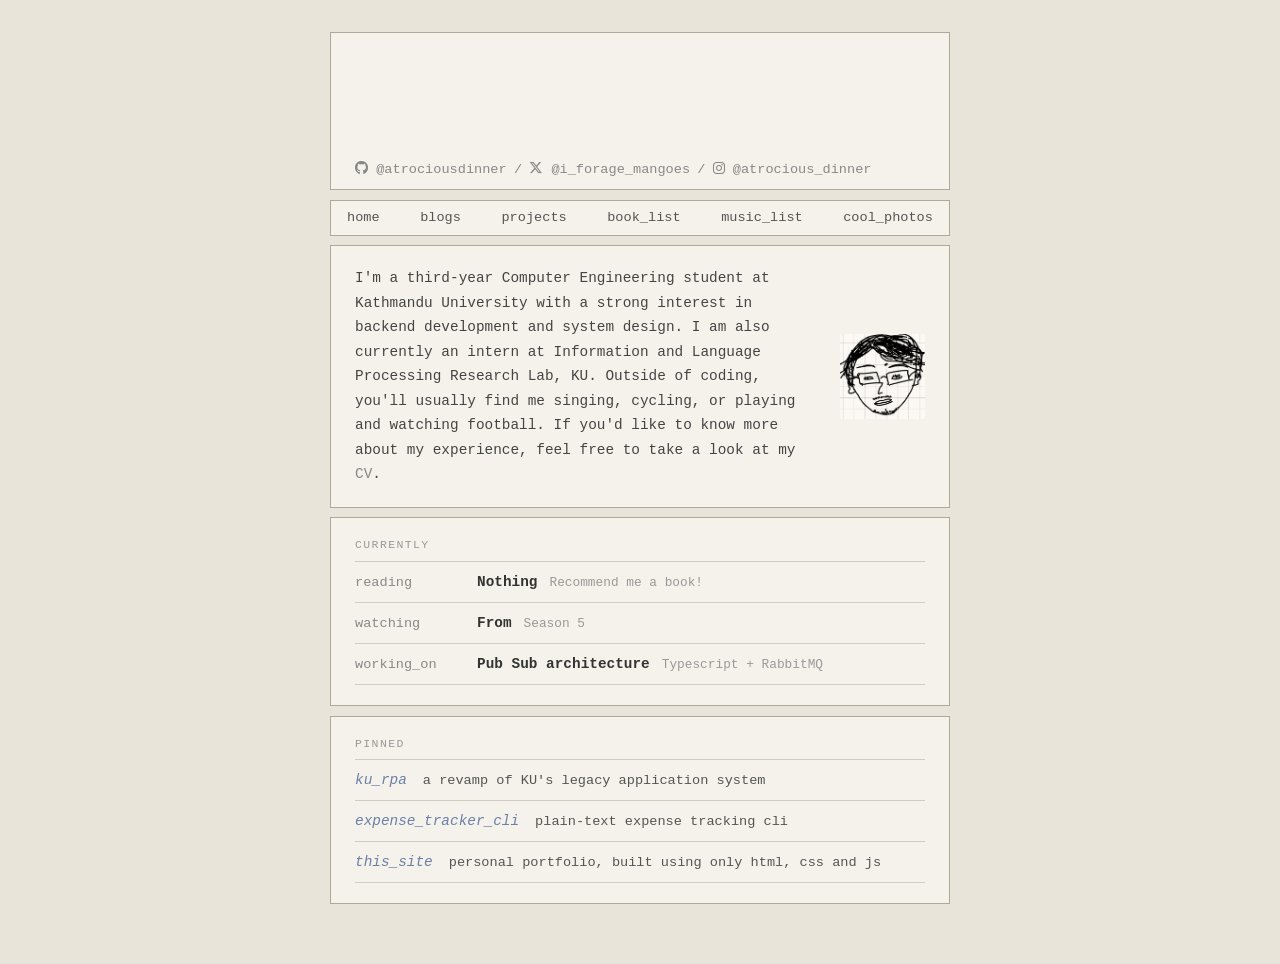
<file: index.html>
<!DOCTYPE html>
<html lang="en">
  <head>
    <meta charset="UTF-8" />
    <meta name="viewport" content="width=device-width, initial-scale=1.0" />
    <title>Nerish Shrestha</title>
    <link
      rel="stylesheet"
      href="https://cdnjs.cloudflare.com/ajax/libs/font-awesome/6.7.2/css/all.min.css"
    />
    <link rel="stylesheet" href="./css/styles.css" />
  </head>
  <body>
    <div class="container">
      <div class="centre-div">
        <!-- 1. Header card -->
        <div class="card header-card">
          <div class="header-videos">
            <div class="video-crop-box">
              <video
                id="header-video-handwriting"
                class="handwriting-video"
                muted
                playsinline
                preload="auto"
              >
                <source
                  src="./assets/videos/handwriting.mp4"
                  type="video/mp4"
                />
              </video>
            </div>
            <!-- Right: flower video -->
            <video
              id="header-video-flower"
              class="flower-video"
              muted
              playsinline
              preload="auto"
            >
              <source src="./assets/videos/flower.mp4" type="video/mp4" />
            </video>
          </div>
          <div class="handle">
            <a
              href="https://github.com/atrociousdinner"
              class="social-link"
              target="_blank"
              rel="noopener noreferrer"
              ><i class="fa-brands fa-github"></i> @atrociousdinner</a
            >
            <span aria-hidden="true">/</span>
            <a
              href="https://x.com/mango_forager"
              class="social-link"
              target="_blank"
              rel="noopener noreferrer"
              ><i class="fa-brands fa-x-twitter"></i> @i_forage_mangoes</a
            >
            <span aria-hidden="true">/</span>
            <a
              href="https://www.instagram.com/atrocious_dinner/"
              class="social-link"
              target="_blank"
              rel="noopener noreferrer"
              ><i class="fa-brands fa-instagram"></i> @atrocious_dinner</a
            >
          </div>
        </div>

        <!-- 2. Nav bar -->
        <!-- Data Pages are used later on for JS -->
        <nav class="nav-bar">
          <a href="#" class="nav-link" data-page="home">home</a>
          <a href="#" class="nav-link" data-page="blogs">blogs</a>
          <a href="#" class="nav-link" data-page="projects">projects</a>
          <a href="#" class="nav-link" data-page="book_list">book_list</a>
          <a href="#" class="nav-link" data-page="music_list">music_list</a>
          <a href="#" class="nav-link" data-page="cool_photos">cool_photos</a>
        </nav>

        <div id="main-content">
          <div class="page active" id="page-home">
            <!-- 3. Bio card -->
            <div class="card bio-card">
              <p class="bio-text">
                I'm a third-year Computer Engineering student at Kathmandu
                University with a strong interest in backend development and
                system design. I am also currently an intern at Information and
                Language Processing Research Lab, KU. Outside of coding, you'll
                usually find me singing, cycling, or playing and watching
                football. If you'd like to know more about my experience, feel
                free to take a look at my
                <a
                  href="assets/pdf/CV aba for everything.pdf"
                  class="social-link"
                  download="Nerish_CV.pdf"
                  >CV</a
                >.
              </p>
              <div class="avatar">
                <!-- <svg
                  xmlns="http://www.w3.org/2000/svg"
                  viewBox="0 0 24 24"
                  fill="none"
                  stroke="currentColor"
                  stroke-width="1"
                >
                  <circle cx="12" cy="8" r="4" />
                  <path d="M4 20c0-4 3.6-7 8-7s8 3 8 7" />
                </svg> -->

                <img src="./assets/images/pp.png" alt="a" />
              </div>
            </div>

            <!-- 4. Currently card -->
            <div class="card currently-card">
              <span class="section-label">CURRENTLY</span>
              <div class="divider"></div>
              <div class="currently-row">
                <span class="row-label">reading</span>
                <span class="row-content">
                  <strong>Nothing</strong>
                  <span class="tag">Recommend me a book!</span>
                </span>
              </div>
              <div class="divider"></div>
              <div class="currently-row">
                <span class="row-label">watching</span>
                <span class="row-content">
                  <strong>From</strong>
                  <span class="tag">Season 5</span>
                </span>
              </div>
              <div class="divider"></div>
              <div class="currently-row">
                <span class="row-label">working_on</span>
                <span class="row-content">
                  <strong>Pub Sub architecture</strong>
                  <span class="tag">Typescript + RabbitMQ</span>
                </span>
              </div>
              <div class="divider"></div>
            </div>

            <!-- 5. Pinned card -->
            <div class="card pinned-card">
              <span class="section-label">PINNED</span>
              <div class="divider"></div>
              <div class="pinned-row" id="long-project-name">
                <a
                  href="https://github.com/Xen00n/rpa_for_cbt_form"
                  class="project-name"
                  target="_blank"
                  rel="noopener noreferrer"
                  >ku_rpa</a
                >
                <span class="project-desc"
                  >a revamp of KU's legacy application system
                </span>
              </div>
              <div class="divider"></div>
              <div class="pinned-row">
                <a
                  href="https://github.com/atrociousdinner/expense-tracker-cli"
                  class="project-name"
                  target="_blank"
                  rel="noopener noreferrer"
                  >expense_tracker_cli</a
                >
                <span class="project-desc"
                  >plain-text expense tracking cli</span
                >
              </div>
              <div class="divider"></div>
              <div class="pinned-row">
                <a
                  href="https://github.com/atrociousdinner/website"
                  class="project-name"
                  target="_blank"
                  rel="noopener noreferrer"
                  >this_site</a
                >
                <span class="project-desc"
                  >personal portfolio, built using only html, css and js</span
                >
              </div>
              <div class="divider"></div>
            </div>
          </div>

          <div class="page" id="page-blogs">
            <!-- <div class="card">
              <span class="section-label">BLOGS</span>
              <div class="divider"></div>
              <p>First Blog Post --- 2026-06-20</p>
            </div> -->
            <h1 class="blog-header">Blogs</h1>
            <span class="blog-subtitle"
              >i write when i feel strongly about something (or someone)</span
            >

            <div class="divider"></div>

            <!-- <nav class="blog-tags">
              <a href="#" class="active-tag">all</a>
              <a href="#">systems</a>
              <a href="#">web</a>
              <a href="#">reading</a>
              <a href="#">tools</a>
              <a href="#">personal</a>
            </nav> -->

            <!-- <div class="divider"></div> -->

            <article class="blog-post-item">
              <div class="post-meta">
                <div class="post-date">10 November 2026</div>
              </div>
              <div class="post-content">
                <a href="./blog/blog_consumption.html" class="post-title"
                  >Criticism of the Consumption Culture: By Watching a Movie
                </a>
                <p class="post-description">
                    A criticism of the consumerist culture our society we've cultivated - ironically by consuming a movie.
                </p>
              </div>
            </article>

            <div class="divider"></div>

            <article class="blog-post-item">
              <div class="post-meta">
                <div class="post-date">25 August 2026</div>
              </div>
              <div class="post-content">
                <a
                  href="./blog/blog_palace_of_illusions.html"
                  class="post-title"
                  >The Missing Piece of a Complete Epic: Palace of Illusions
                </a>
                <p class="post-description">
                  A review of Chitra Banerjee Divakaruni's retelling of the
                  Mahabharata through Draupadi's eyes.
                </p>
              </div>
            </article>

            <div class="divider"></div>

            <article class="blog-post-item">
              <div class="post-meta">
                <div class="post-date">18 July 2026</div>
              </div>
              <div class="post-content">
                <a href="./blog/blog_kathmandu.html" class="post-title"
                  >Between Two Kathmandus
                </a>
                <p class="post-description">
                  Describing Kathmandu through the lens of two different
                  generations
                </p>
              </div>
            </article>

            <div class="divider"></div>

            <div class="blog-posts-list">
              <article class="blog-post-item">
                <div class="post-meta">
                  <div class="post-date">03 July 2026</div>
                </div>
                <div class="post-content">
                  <a href="./blog/blog_rsp.html" class="post-title"
                    >Nepal's Future Lies in Retrospection: What The Critics And
                    The Supporters of RSP Must Understand.</a
                  >
                  <p class="post-description">
                    An attempt to analyze the current political landscape
                    through the lens of the past. A message to both the critics
                    and the supporters of RSP to turn the pages of the history
                    books.
                  </p>
                  <!-- <div class="post-tags">
                    <span>tools</span>
                    <span>software</span>
                    <span>craft</span>
                  </div> -->
                </div>
              </article>

              <div class="divider"></div>

              <article class="blog-post-item">
                <div class="post-meta">
                  <div class="post-date">09 May 2026</div>
                </div>
                <div class="post-content">
                  <a href="./blog/poem_chabi.html" class="post-title"
                    >चाबी हराएको पिञ्जडा
                  </a>
                  <p class="post-description">
                    A short poem on loving once again after you abandoned it -
                    or perhaps it abandoned you.
                  </p>
                  <!-- <div class="post-tags">
                    <span>systems</span>
                  </div> -->
                </div>
              </article>

              <div class="divider"></div>
            </div>
          </div>

          <div class="page" id="page-projects">
            <h1 class="blog-header">Projects</h1>
            <div class="divider"></div>

            <!-- Uncomment when you've finished the tag js -->
            <!-- <nav class="blog-tags">
              <a href="#" class="active-tag">all</a>
              <a href="#">essays</a>
              <a href="#">tech</a>
              <a href="#">philosophy</a>
            </nav> -->

            <!-- <div class="divider"></div> -->

            <div class="blog-posts-list">
              <article class="blog-post-item">
                <!-- <div class="post-meta">
                  <div class="post-date">28 Jun 2026</div>
                  <div class="post-read-time">5 min</div>
                </div> -->
                <div class="post-content">
                  <a
                    href="https://github.com/Xen00n/rpa_for_cbt_form"
                    class="post-title"
                    target="_blank"
                    rel="noopener noreferrer"
                    >Kathmandu University Automated Admissions System (Group
                    Project)</a
                  >
                  <p class="post-description">
                    An automation platform built for the Kathmandu University
                    entrance application portal to simplify and accelerate the
                    admissions workflow by digitizing applicant verification and
                    document processing. My role involved developing the core
                    automation pipeline, implementing OCR-based citizenship data
                    extraction and validation, and architecting a Redis-backed
                    asynchronous job system that enabled parallel document
                    verification and payment processing, reducing overall
                    processing time by approximately 90%.
                  </p>
                  <div class="post-tags">
                    <span>typescript</span>
                    <span>postgres</span>
                    <span>tesseract</span>
                    <span>nestJS</span>
                  </div>
                </div>
              </article>
              <div class="divider"></div>

              <article class="blog-post-item">
                <!-- <div class="post-meta">
                  <div class="post-date">28 Jun 2026</div>
                  <div class="post-read-time">5 min</div>
                </div> -->
                <div class="post-content">
                  <a
                    href="https://github.com/atrociousdinner/EDA_on_KUCBT_score"
                    class="post-title"
                    target="_blank"
                    rel="noopener noreferrer"
                    >EDA on KUCBT Score</a
                  >
                  <p class="post-description">
                    An exploratory data analysis of KUCBT (Kathmandu University
                    Computer-Based Test) scores across engineering departments
                    using data extracted from Kathmandu University's official
                    admissions website. The project analyzes admission trends to
                    answer questions such as which engineering department is the
                    most competitive, the cutoff scores for each department, and
                    the gender ratio across departments. It uses Python, Pandas,
                    NumPy, Matplotlib, and Tabula for PDF extraction, data
                    cleaning, analysis, and visualization.
                  </p>
                  <div class="post-tags">
                    <span>python</span>
                    <span>numpy</span>
                    <span>pandas</span>
                    <span>matplotlib</span>
                  </div>
                </div>
              </article>

              <div class="divider"></div>

              <article class="blog-post-item">
                <!-- <div class="post-meta">
                  <div class="post-date">10 May 2026</div>
                  <div class="post-read-time">8 min</div>
                </div> -->
                <div class="post-content">
                  <a
                    href="https://github.com/atrociousdinner/expense-tracker-cli"
                    class="post-title"
                    target="_blank"
                    rel="noopener noreferrer"
                    >Expense Tracker CLI</a
                  >
                  <p class="post-description">
                    A simple, command-line based Expense Tracker built with
                    Node.js. Track your spending, manage budgets, and view
                    monthly summaries, all from your terminal. Inspired from
                    <a
                      href="https://roadmap.sh/projects/expense-tracker"
                      target="_blank"
                      rel="noopener noreferrer"
                      >roadmap.sh</a
                    >
                  </p>
                  <div class="post-tags">
                    <span>javascript</span>
                    <span>commander</span>
                  </div>
                </div>
              </article>

              <div class="divider"></div>

              <article class="blog-post-item">
                <!-- <div class="post-meta">
                  <div class="post-date">10 May 2026</div>
                  <div class="post-read-time">8 min</div>
                </div> -->
                <div class="post-content">
                  <a
                    href="https://github.com/atrociousdinner/expense-tracker-cli"
                    class="post-title"
                    target="_blank"
                    rel="noopener noreferrer"
                    >KUOSC Newsletter (Open Source)</a
                  >
                  <p class="post-description">
                    A small TypeScript service that generates a GitHub activity
                    digest (recent repos + commits + issues + PRs) and sends it
                    as an HTML email on a schedule. It uses the GitHub GraphQL
                    API to fetch activity, renders a digest email template, and
                    sends mails.
                  </p>
                  <div class="post-tags">
                    <span>typescript</span>
                    <span>GraphQL</span>
                  </div>
                </div>
              </article>

              <div class="divider"></div>

              <article class="blog-post-item">
                <!-- <div class="post-meta">
                  <div class="post-date">10 May 2026</div>
                  <div class="post-read-time">8 min</div>
                </div> -->
                <div class="post-content">
                  <a
                    href="https://github.com/helpMeCodeLife/altEco"
                    class="post-title"
                    target="_blank"
                    rel="noopener noreferrer"
                    >altEco (Group Project)</a
                  >
                  <p class="post-description">
                    altEco is a web-based recommendation system that offers a
                    seamless, intelligent and eco-conscious experience and helps
                    users discover eco-friendly products. It uses TF-IDF
                    vectorization and cosine similarity to match product tags
                    and provide smart suggestions.
                  </p>
                  <div class="post-tags">
                    <span>javascript</span>
                    <span>postgres</span>
                    <span>express</span>
                    <span>nodeJS</span>
                  </div>
                </div>
              </article>

              <div class="divider"></div>

              <article class="blog-post-item">
                <!-- <div class="post-meta">
                  <div class="post-date">10 May 2026</div>
                  <div class="post-read-time">8 min</div>
                </div> -->
                <div class="post-content">
                  <a
                    href="https://github.com/helpMeCodeLife/KUConnect"
                    class="post-title"
                    target="_blank"
                    rel="noopener noreferrer"
                    >KU Connect (Group Project)</a
                  >
                  <p class="post-description">
                    KUConnect is a platform designed to connect university
                    students, facilitating collaboration, networking, and
                    academic discussions. Built using the MERN (MongoDB,
                    Express, React, Node.js) stack, KUConnect provides a
                    seamless experience for students to engage with peers, join
                    study groups, share resources, and stay updated on
                    university events.
                  </p>
                  <div class="post-tags">
                    <span>javascript</span>
                    <span>MongoDB</span>
                    <span>express</span>
                    <span>nodeJS</span>
                  </div>
                </div>
              </article>

              <div class="divider"></div>
            </div>
          </div>

          <div class="page" id="page-book_list">
            <h1 class="book-list-title">Book List</h1>
            <div class="book-list-columns">
              <!-- Left Column: READ -->
              <div class="book-list-read">
                <h3 class="book-list-title">READ</h3>
                <div class="divider"></div>
                <div class="book-scroll-box">
                  <div class="book-card">
                    <span>The Palace of Illusions</span>
                    <span>Chitra Banerjee Divakaruni</span>
                    <span>2008</span>
                    <div class="divider"></div>
                  </div>

                  <div class="book-card">
                    <span>The Bloodstained Throne</span>
                    <span>Baburam Acharya</span>
                    <span>2013</span>
                    <div class="divider"></div>
                  </div>

                  <div class="book-card">
                    <span>A Thousand Splendid Suns</span>
                    <span>Khaled Hossieni</span>
                    <span>2007</span>
                    <div class="divider"></div>
                  </div>

                  <div class="book-card">
                    <span>How to Be a Stoic</span>
                    <span>Massimo Pigliucci</span>
                    <span>2017</span>
                    <div class="divider"></div>
                  </div>

                  <div class="book-card">
                    <span>Atomic Habits</span>
                    <span>James Clear</span>
                    <span>2018</span>
                    <div class="divider"></div>
                  </div>

                  <div class="book-card">
                    <span>The Kite Runner</span>
                    <span>Khaled Hossieni</span>
                    <span>2007</span>
                    <div class="divider"></div>
                  </div>

                  <div class="book-card">
                    <span>The Fault in Our Stars</span>
                    <span>John Green</span>
                    <span>2012</span>
                    <div class="divider"></div>
                  </div>

                  <div class="book-card">
                    <span>Alchemist</span>
                    <span>Paulo Coelho</span>
                    <span>1988</span>
                    <div class="divider"></div>
                  </div>

                  <div class="book-card">
                    <span>एक चिहान</span>
                    <span>हृदयचन्द्रसिंह प्रधान</span>
                    <span>1971</span>
                    <div class="divider"></div>
                  </div>
                </div>
              </div>

              <!-- Right Column: WISHLIST -->
              <div class="book-list-wishlist">
                <h3 class="book-list-title">WISHLIST</h3>
                <div class="divider"></div>
                <div class="book-scroll-box">
                  <div class="book-card">
                    <span>1984</span>
                    <span>George Orwell</span>
                    <span>1949</span>
                    <div class="divider"></div>
                  </div>

                  <div class="book-card">
                    <span> The Catcher in the Rye </span>
                    <span>J. D. Salinger</span>
                    <span>1951</span>
                    <div class="divider"></div>
                  </div>

                  <div class="book-card">
                    <span>Meditations</span>
                    <span>Marcus Aurelius</span>
                    <span>180 AD</span>
                    <div class="divider"></div>
                  </div>
                </div>
              </div>
            </div>
          </div>

          <div class="page" id="page-music_list">
            <h1 class="music-list-title">Music List</h1>

            <div class="music-section-label">PLAYLISTS</div>
            <div class="divider"></div>

            <div class="playlists-list">
              <div class="playlist-item">
                <div class="playlist-details">
                  <a
                    href="https://music.youtube.com/playlist?list=PLTFBjYHuyyKg&si=MAa6sqYaLDilXRYu"
                    class="playlist-name"
                    target="_blank"
                    rel="noopener noreferrer"
                    >english</a
                  >
                  <span class="playlist-desc"
                    >no particular genre: rock, pop and everything in
                    between</span
                  >
                </div>
                <!-- <span class="playlist-tracks">47 tracks</span> -->
              </div>
              <div class="divider"></div>

              <div class="playlist-item">
                <div class="playlist-details">
                  <a
                    href="https://music.youtube.com/playlist?list=PLDCMv_FpAzvE&si=HhkMMu64uBcz_tNo"
                    class="playlist-name"
                    target="_blank"
                    rel="noopener noreferrer"
                    >2010s bollywood vibes</a
                  >
                  <span class="playlist-desc">largely driven by nostalgia</span>
                </div>
                <!-- <span class="playlist-tracks">31 tracks</span> -->
              </div>
              <div class="divider"></div>

              <div class="playlist-item">
                <div class="playlist-details">
                  <a
                    href="https://music.youtube.com/playlist?list=PLe5KF3aBv7SM&si=dOFIcDfVc1_cw8Oz"
                    class="playlist-name"
                    target="_blank"
                    rel="noopener noreferrer"
                    >contemporary_nepali</a
                  >
                  <span class="playlist-desc"
                    >varkhar varkhar ko geet. some purano pani but not that
                    purano</span
                  >
                </div>
                <!-- <span class="playlist-tracks">58 tracks</span> -->
              </div>
              <div class="divider"></div>

              <div class="playlist-item">
                <div class="playlist-details">
                  <a
                    href="https://music.youtube.com/playlist?list=PLKbXXgvJA18OMbZHHoXolJbUcNghsL7FH&si=jFoweM9NNRNPXdYB"
                    class="playlist-name"
                    target="_blank"
                    rel="noopener noreferrer"
                    >old_nepali_songs</a
                  >
                  <span class="playlist-desc"
                    >inspired by my father's playlist</span
                  >
                </div>
                <!-- <span class="playlist-tracks">22 tracks</span> -->
              </div>
              <div class="divider"></div>

              <div class="playlist-item">
                <div class="playlist-details">
                  <a
                    href="https://music.youtube.com/playlist?list=PLKbXXgvJA18Opm2N2TWaQRxqyAmCKC-JP&si=IzQEQrviYv8wDaC5"
                    class="playlist-name"
                    target="_blank"
                    rel="noopener noreferrer"
                    >atp_suggestions</a
                  >
                  <span class="playlist-desc"
                    >a list of songs recommended to me by my close friend
                    atp</span
                  >
                </div>
                <!-- <span class="playlist-tracks">22 tracks</span> -->
              </div>
              <div class="divider"></div>
            </div>
          </div>

          <div class="page" id="page-cool_photos">
            <h1 class="photos-list-title">Cool Photos</h1>
            <span class="photo-section-label">iphone 7</span>

            <div class="photo-collage">
              <figure class="photo-cell" style="grid-area: a">
                <img
                  src="/assets/images/IMG_6570.JPG"
                  alt="photo a"
                  loading="lazy"
                />
              </figure>
              <figure class="photo-cell" style="grid-area: b">
                <img
                  src="/assets/images/att.2qupuoPkEhzcGwtMgmhLYNK-jjdP2mGz8TdAs5aDQMw.jpg"
                  alt="photo b"
                  loading="lazy"
                />
              </figure>
              <figure class="photo-cell" style="grid-area: c">
                <img
                  src="/assets/images/IMG_6075.JPEG"
                  alt="photo c"
                  loading="lazy"
                />
              </figure>
              <figure class="photo-cell" style="grid-area: d">
                <img
                  src="/assets/images/IMG_7151.JPEG"
                  alt="photo d"
                  loading="lazy"
                />
              </figure>
              <figure class="photo-cell" style="grid-area: e">
                <img
                  src="/assets/images/IMG_8090.JPEG"
                  alt="photo e"
                  loading="lazy"
                />
              </figure>
              <!-- <figure class="photo-cell" style="grid-area: f">
                <img src="./photos/photo-f.jpg" alt="photo f" loading="lazy" />
              </figure> -->
              <figure class="photo-cell" style="grid-area: g">
                <img
                  src="/assets/images/IMG_7955.JPEG"
                  alt="photo g"
                  loading="lazy"
                />
              </figure>
            </div>
          </div>
        </div>
      </div>
    </div>

    <script src="./js/router.js"></script>
  </body>
</html>
</file>
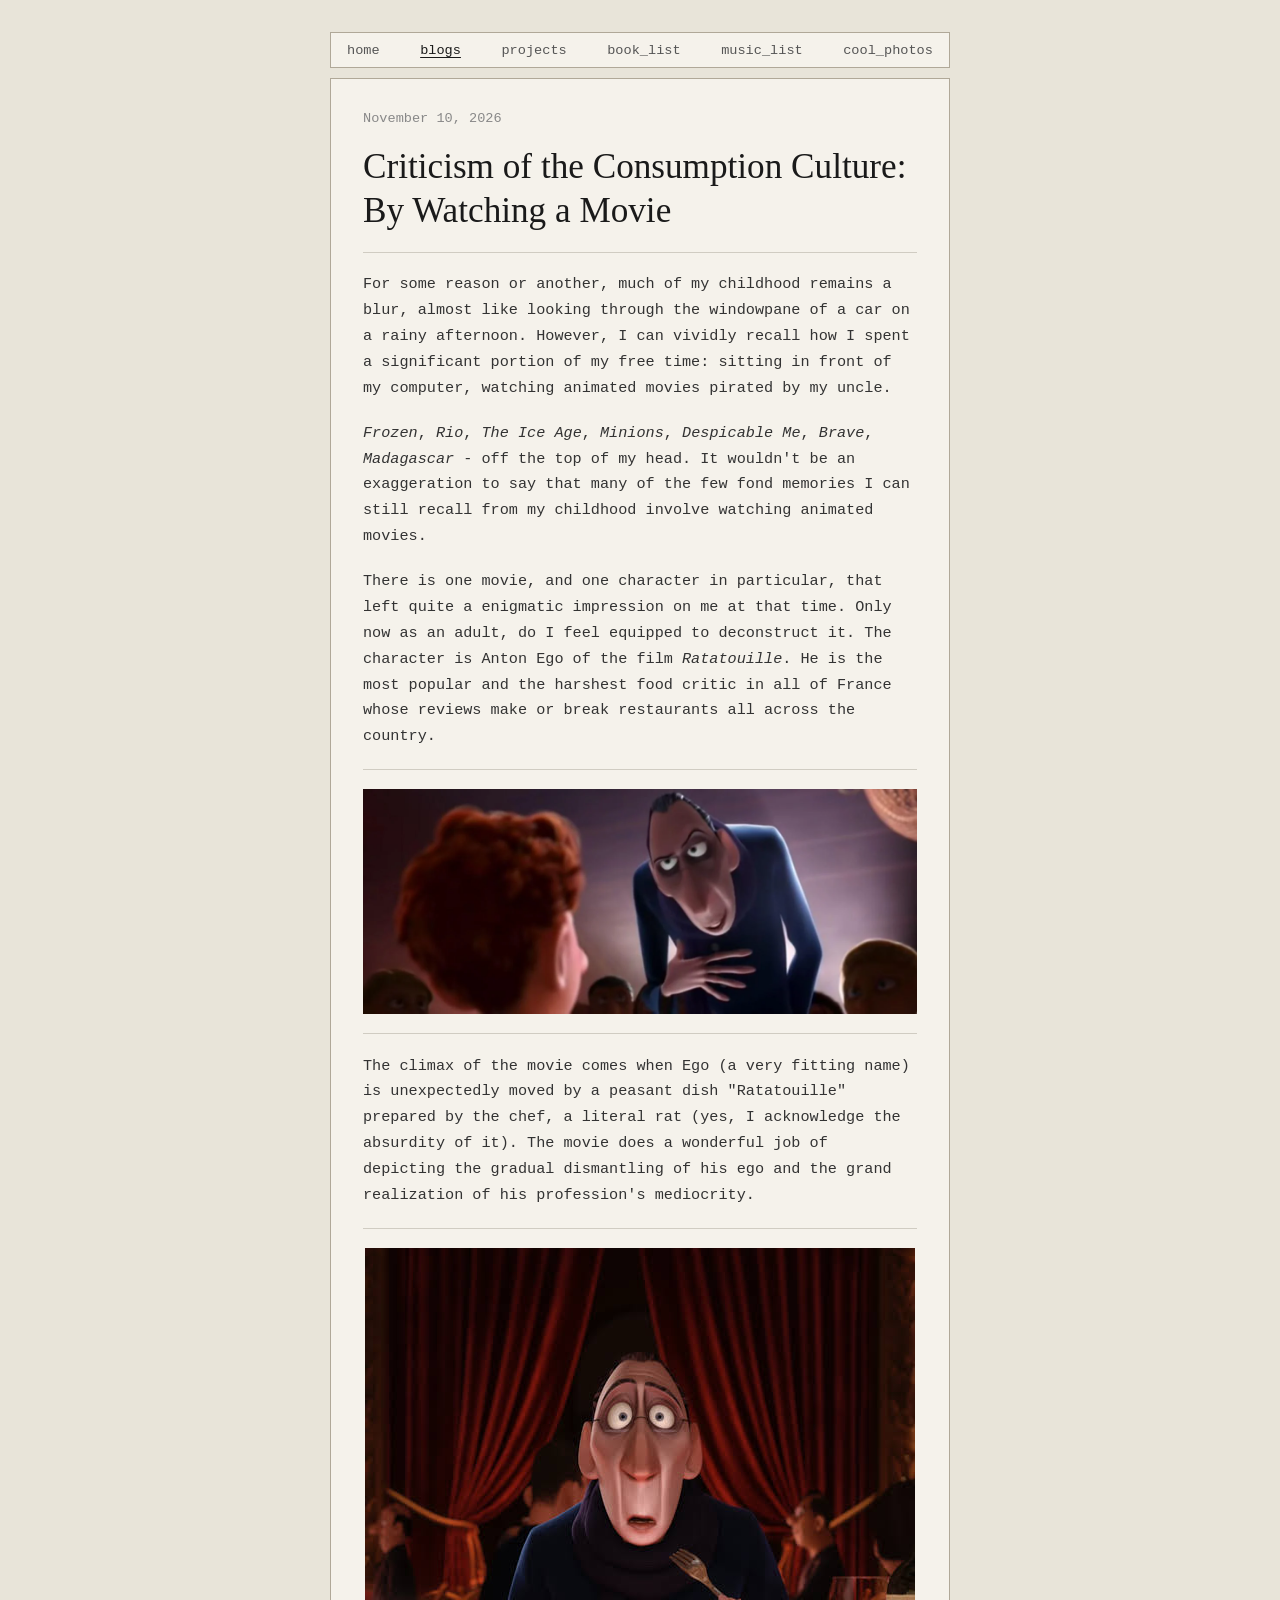
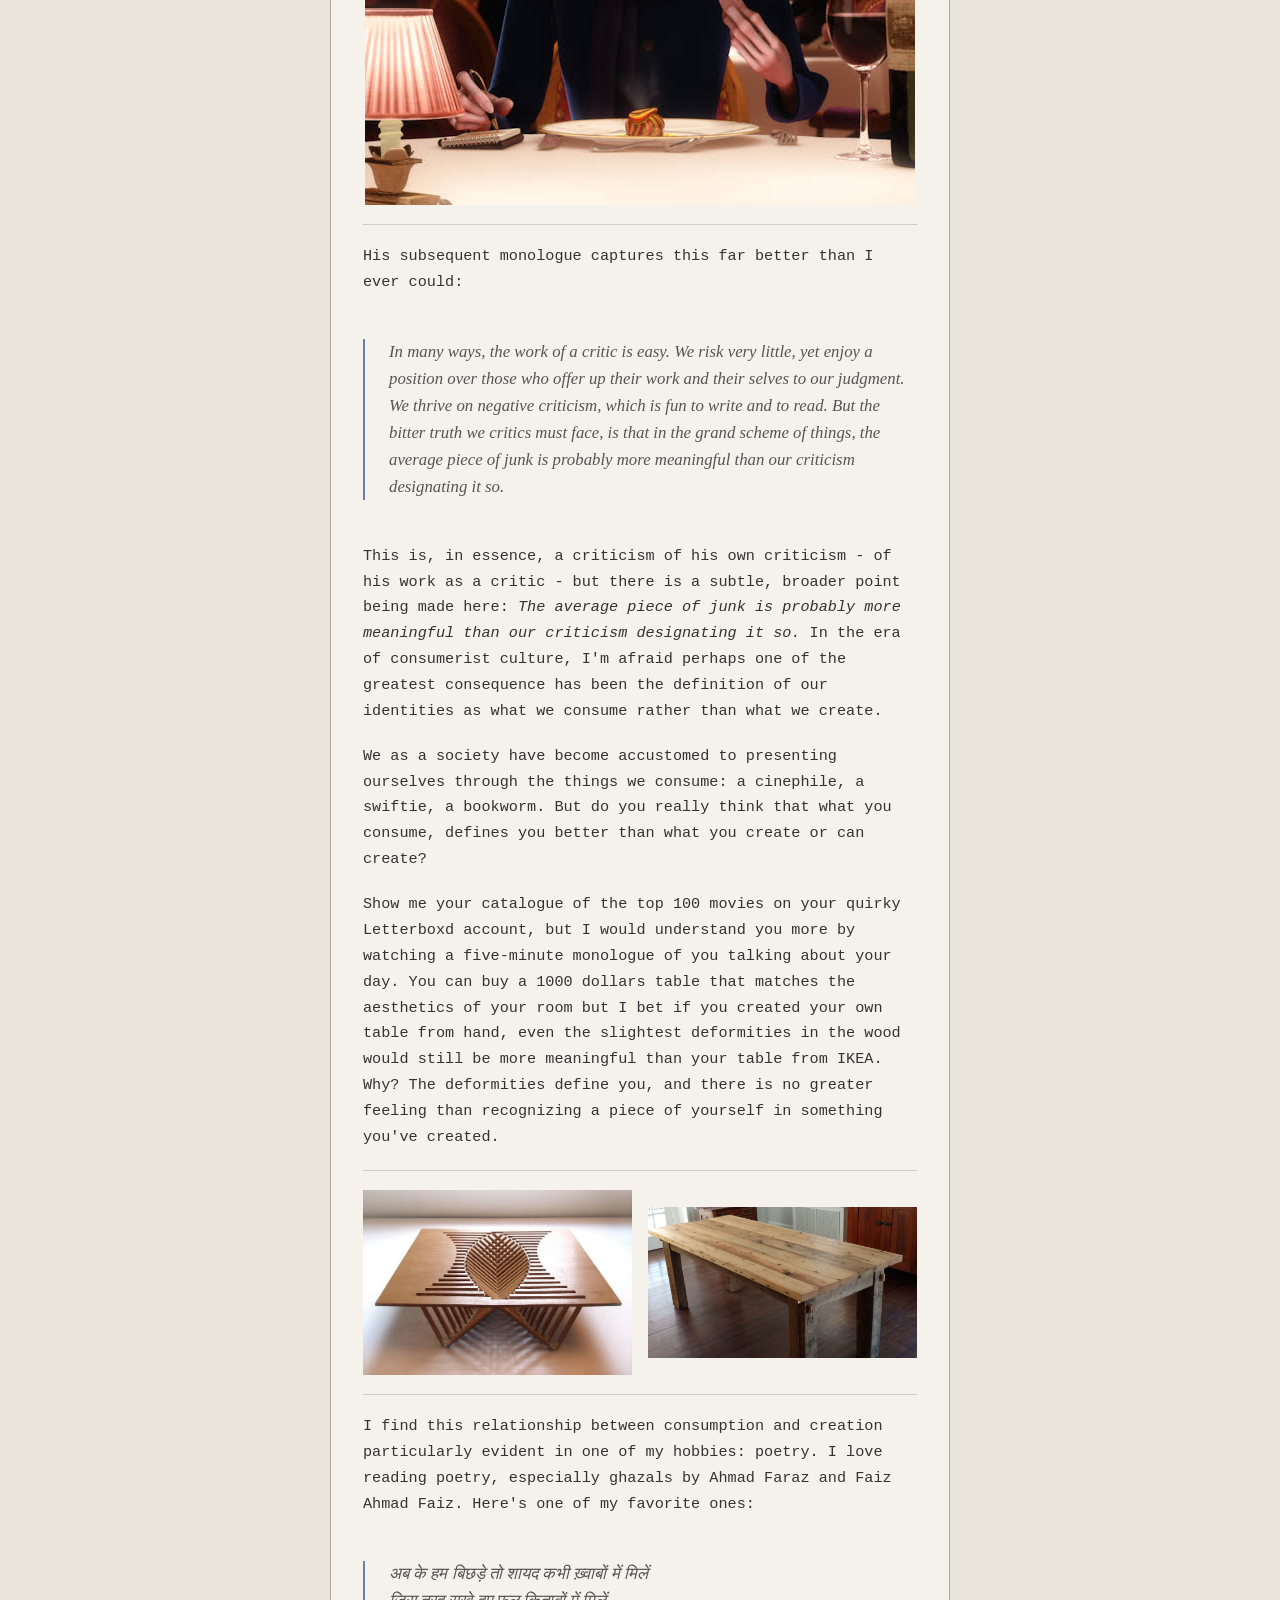
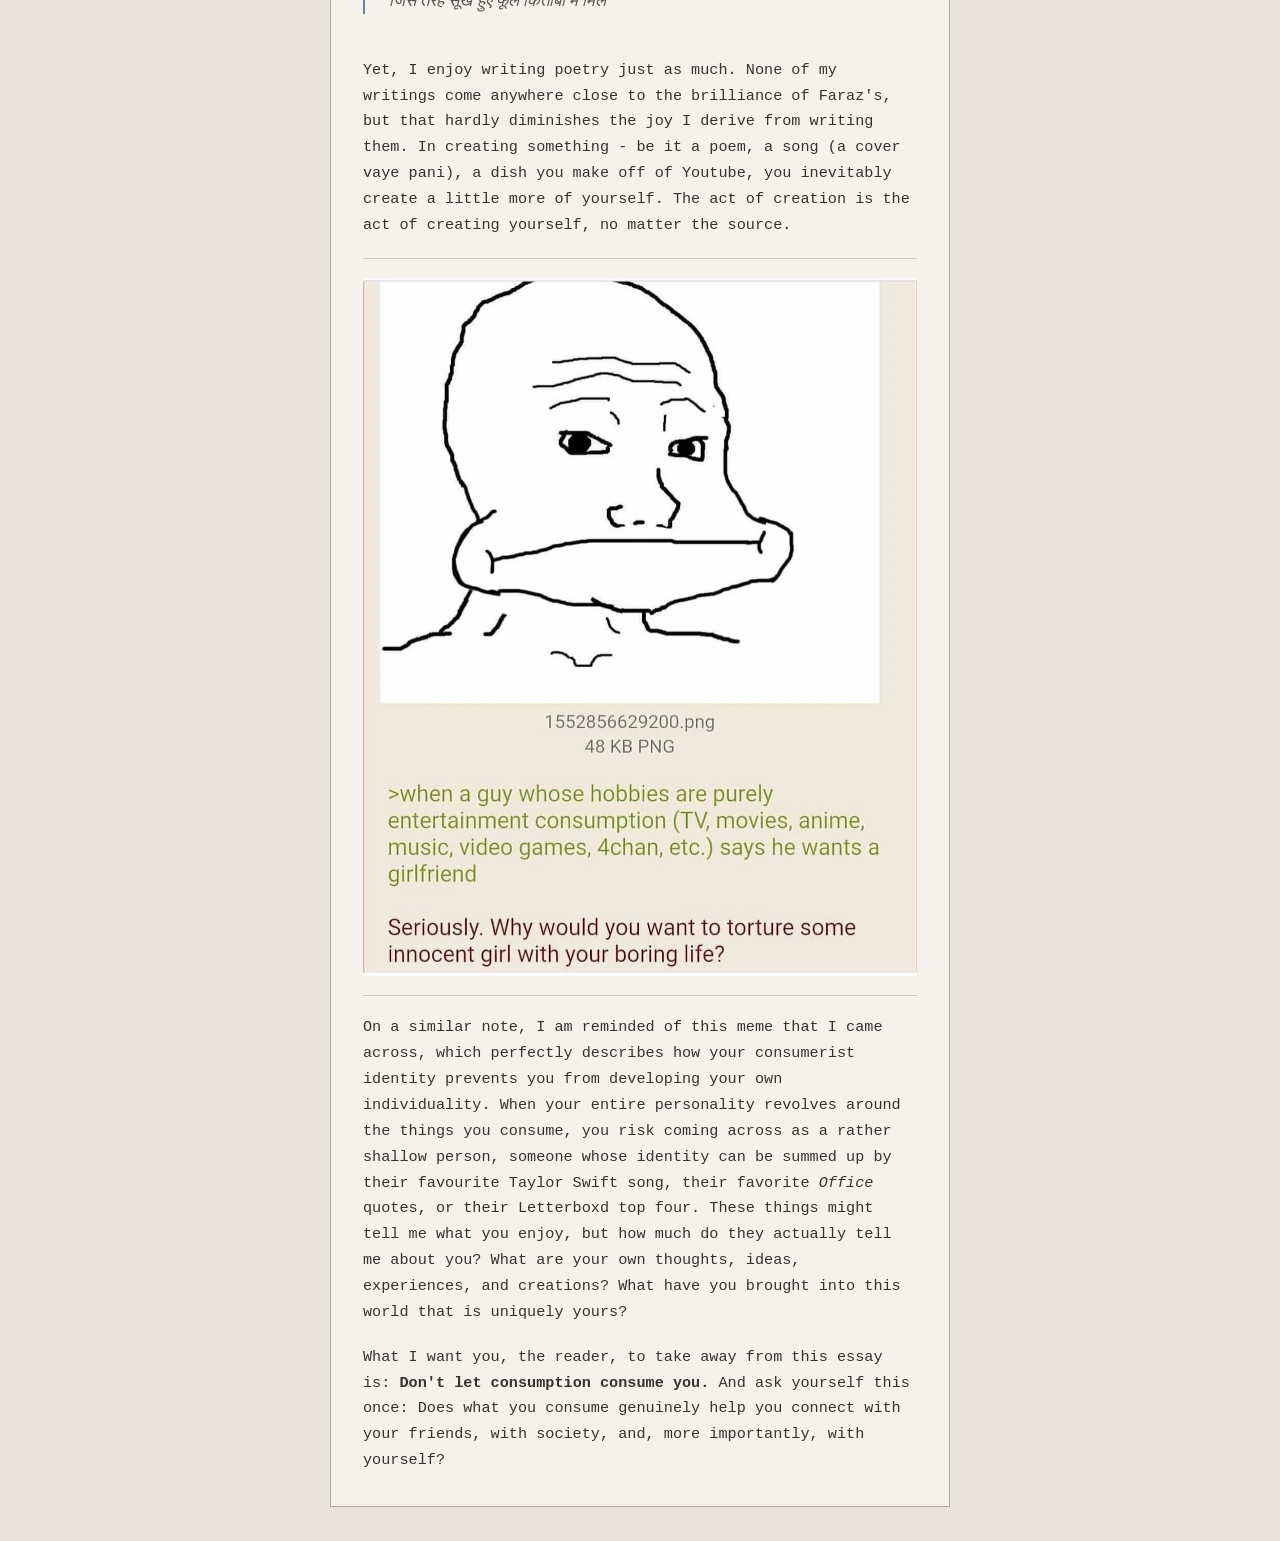
<file: blog/blog_consumption.html>
<!doctype html>
<html lang="en">
  <head>
    <meta charset="UTF-8" />
    <meta name="viewport" content="width=device-width, initial-scale=1.0" />
    <title>Criticism of the Consumption Culture: By Watching a Movie</title>
    <link rel="stylesheet" href="../css/styles.css" />
  </head>
  <body>
    <div class="container">
      <div class="centre-div">
        <nav class="nav-bar">
          <a href="../index.html">home</a>
          <a href="../index.html#blogs" class="active-link">blogs</a>
          <a href="../index.html#projects">projects</a>
          <a href="../index.html#book_list">book_list</a>
          <a
            href="../index.html#music_list"
            class="nav-link"
            data-page="music_list"
            >music_list</a
          >
          <a
            href="../index.html#cool_photos"
            class="nav-link"
            data-page="cool_photos"
            >cool_photos</a
          >
        </nav>

        <!-- Blog Article: Criticism of the Consumption Culture -->
        <div class="card post-detail-card">
          <div class="post-detail-meta">November 10, 2026</div>
          <h1 class="post-detail-title">
            Criticism of the Consumption Culture: By Watching a Movie
          </h1>

          <div class="divider"></div>

          <div class="post-detail-body">
            <p>
              For some reason or another, much of my childhood remains a blur,
              almost like looking through the windowpane of a car on a rainy
              afternoon. However, I can vividly recall how I spent a significant
              portion of my free time: sitting in front of my computer, watching
              animated movies pirated by my uncle.
            </p>

            <p>
              <em>Frozen</em>, <em>Rio</em>, <em>The Ice Age</em>,
              <em>Minions</em>, <em>Despicable Me</em>, <em>Brave</em>,
              <em>Madagascar</em> - off the top of my head. It wouldn't be an
              exaggeration to say that many of the few fond memories I can still
              recall from my childhood involve watching animated movies.
            </p>

            <p>
              There is one movie, and one character in particular, that left
              quite a enigmatic impression on me at that time. Only now as an
              adult, do I feel equipped to deconstruct it. The character is Anton
              Ego of the film <em>Ratatouille</em>. He is the most popular and
              the harshest food critic in all of France whose reviews make or
              break restaurants all across the country.
            </p>

            <div class="divider"></div>
            <figure class="post-detail-figure">
              <img
                src="/blog/blog_images/consumption/anton_scary.png"
                alt="Anton Ego, the feared food critic from Ratatouille"
                class="post-detail-image"
                style="max-width: 100%; height: auto"
              />
            </figure>
            <div class="divider"></div>

            <p>
              The climax of the movie comes when Ego (a very fitting name) is
              unexpectedly moved by a peasant dish "Ratatouille" prepared by the
              chef, a literal rat (yes, I acknowledge the absurdity of it). The
              movie does a wonderful job of depicting the gradual dismantling of
              his ego and the grand realization of his profession's mediocrity.
            </p>

            <div class="divider"></div>
            <figure class="post-detail-figure">
              <img
                src="/blog/blog_images/consumption/anton_shocked.png"
                alt="Anton Ego taken aback after tasting the ratatouille"
                class="post-detail-image"
                style="max-width: 100%; height: auto"
              />
            </figure>
            <div class="divider"></div>

            <p>
              His subsequent monologue captures this far better than I ever
              could:
            </p>

            <blockquote>
              In many ways, the work of a critic is easy. We risk very little,
              yet enjoy a position over those who offer up their work and their
              selves to our judgment. We thrive on negative criticism, which is
              fun to write and to read. But the bitter truth we critics must
              face, is that in the grand scheme of things, the average piece of
              junk is probably more meaningful than our criticism designating it
              so.
            </blockquote>

            <p>
              This is, in essence, a criticism of his own criticism - of his work
              as a critic - but there is a subtle, broader point being made here:
              <em
                >The average piece of junk is probably more meaningful than our
                criticism designating it so.</em
              >
              In the era of consumerist culture, I'm afraid perhaps one of the
              greatest consequence has been the definition of our identities as
              what we consume rather than what we create.
            </p>

            <p>
              We as a society have become accustomed to presenting ourselves
              through the things we consume: a cinephile, a swiftie, a bookworm.
              But do you really think that what you consume, defines you better
              than what you create or can create?
            </p>

            <p>
              Show me your catalogue of the top 100 movies on your quirky
              Letterboxd account, but I would understand you more by watching a
              five-minute monologue of you talking about your day. You can buy a
              1000 dollars table that matches the aesthetics of your room but I
              bet if you created your own table from hand, even the slightest
              deformities in the wood would still be more meaningful than your
              table from IKEA. Why? The deformities define you, and there is no
              greater feeling than recognizing a piece of yourself in something
              you've created.
            </p>

            <div class="divider"></div>
            <div class="post-detail-figure-pair">
              <figure class="post-detail-figure">
                <img
                  src="/blog/blog_images/consumption/good_table.png"
                  alt="A wooden table made by hand"
                  class="post-detail-image"
                  style="max-width: 100%; height: auto"
                />
              </figure>
              <figure class="post-detail-figure">
                <img
                  src="/blog/blog_images/consumption/bad_table.png"
                  alt="A mass-produced table bought from a store"
                  class="post-detail-image"
                  style="max-width: 100%; height: auto"
                />
              </figure>
            </div>
            <div class="divider"></div>

            <p>
              I find this relationship between consumption and creation
              particularly evident in one of my hobbies: poetry. I love reading
              poetry, especially ghazals by Ahmad Faraz and Faiz Ahmad Faiz.
              Here's one of my favorite ones:
            </p>

            <blockquote>
              अब के हम बिछड़े तो शायद कभी ख़्वाबों में मिलें<br />
              जिस तरह सूखे हुए फूल किताबों में मिलें
            </blockquote>

            <p>
              Yet, I enjoy writing poetry just as much. None of my writings come
              anywhere close to the brilliance of Faraz's, but that hardly
              diminishes the joy I derive from writing them. In creating
              something - be it a poem, a song (a cover vaye pani), a dish you
              make off of Youtube, you inevitably create a little more of
              yourself. The act of creation is the act of creating yourself, no
              matter the source.
            </p>

            <div class="divider"></div>
            <figure class="post-detail-figure">
              <img
                src="/blog/blog_images/consumption/4chan_meme.png"
                alt="A meme about identities built entirely around what one consumes"
                class="post-detail-image"
                style="max-width: 100%; height: auto"
              />
            </figure>
            <div class="divider"></div>

            <p>
              On a similar note, I am reminded of this meme that I came across,
              which perfectly describes how your consumerist identity prevents
              you from developing your own individuality. When your entire
              personality revolves around the things you consume, you risk coming
              across as a rather shallow person, someone whose identity can be
              summed up by their favourite Taylor Swift song, their favorite
              <em>Office</em> quotes, or their Letterboxd top four. These things
              might tell me what you enjoy, but how much do they actually tell me
              about you? What are your own thoughts, ideas, experiences, and
              creations? What have you brought into this world that is uniquely
              yours?
            </p>

            <p>
              What I want you, the reader, to take away from this essay is:
              <strong>Don't let consumption consume you.</strong> And ask
              yourself this once: Does what you consume genuinely help you
              connect with your friends, with society, and, more importantly,
              with yourself?
            </p>
          </div>
        </div>
      </div>
    </div>
  </body>
</html>
</file>
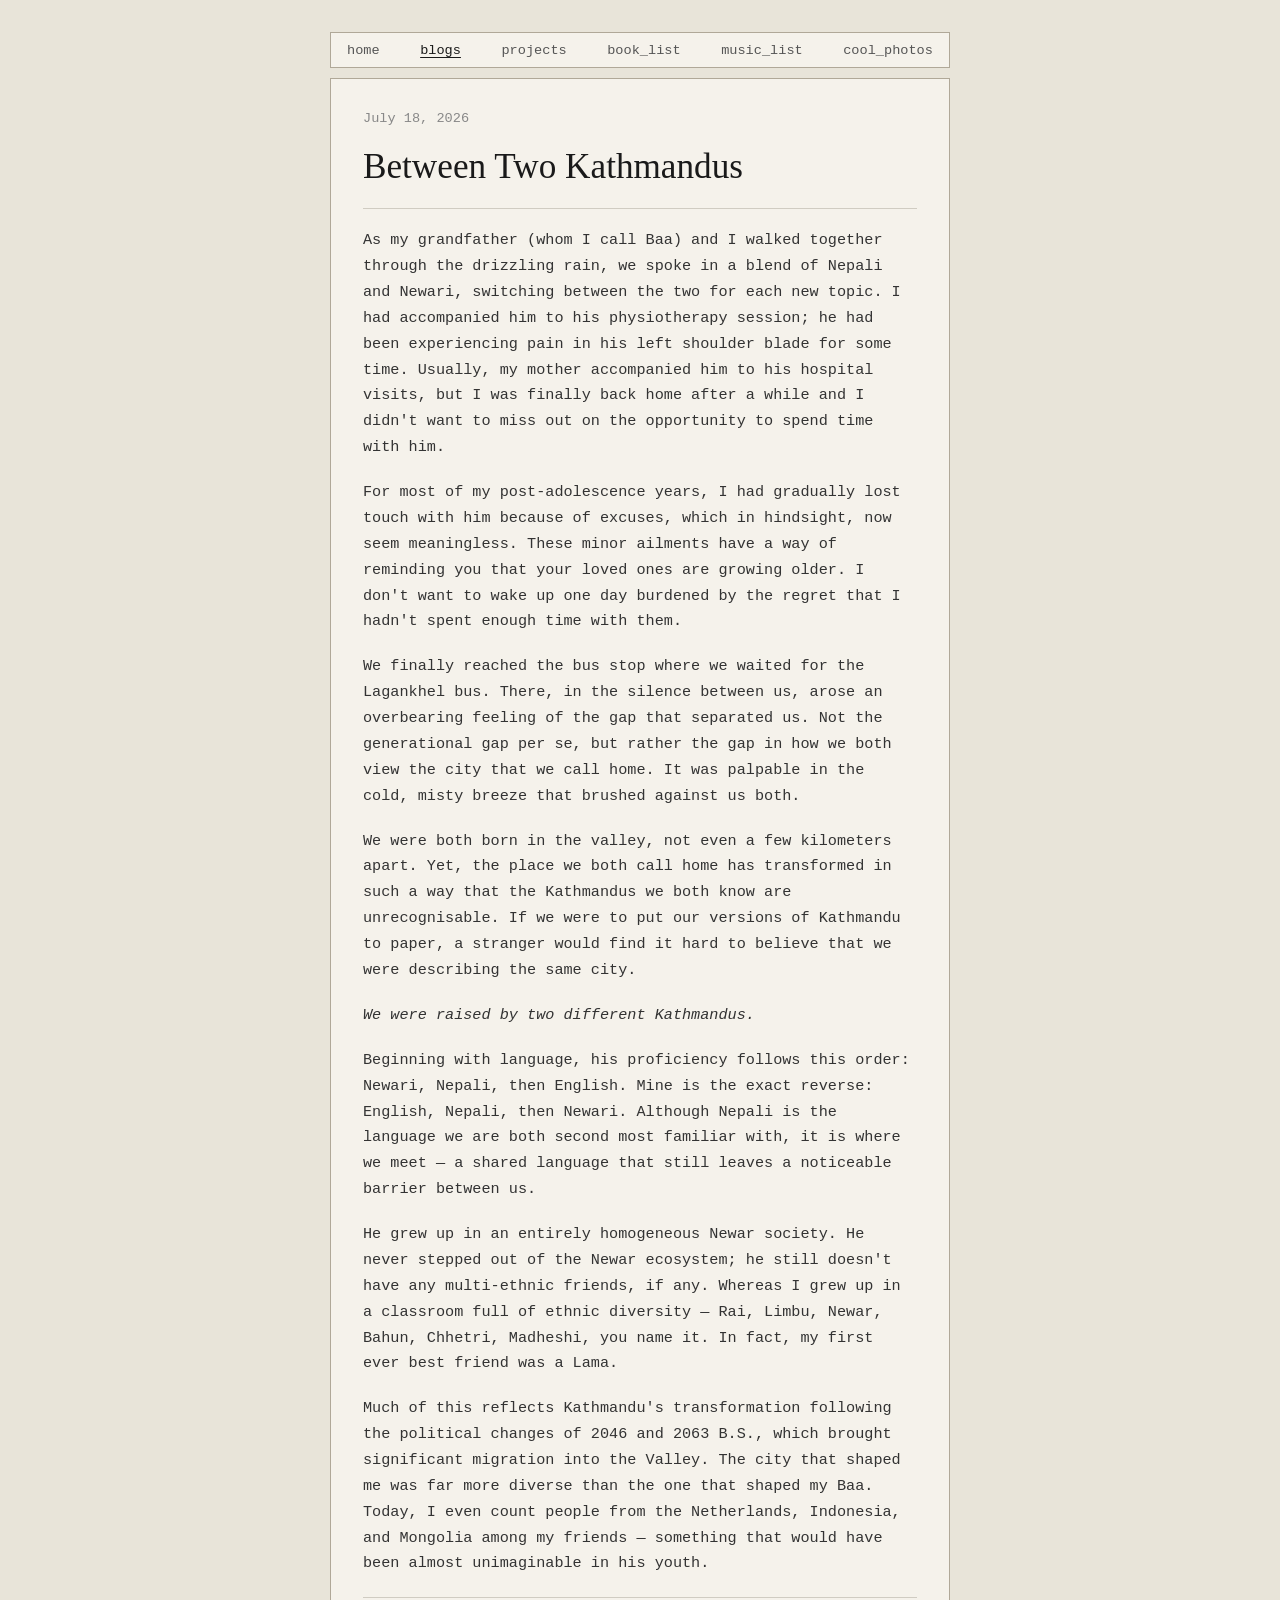
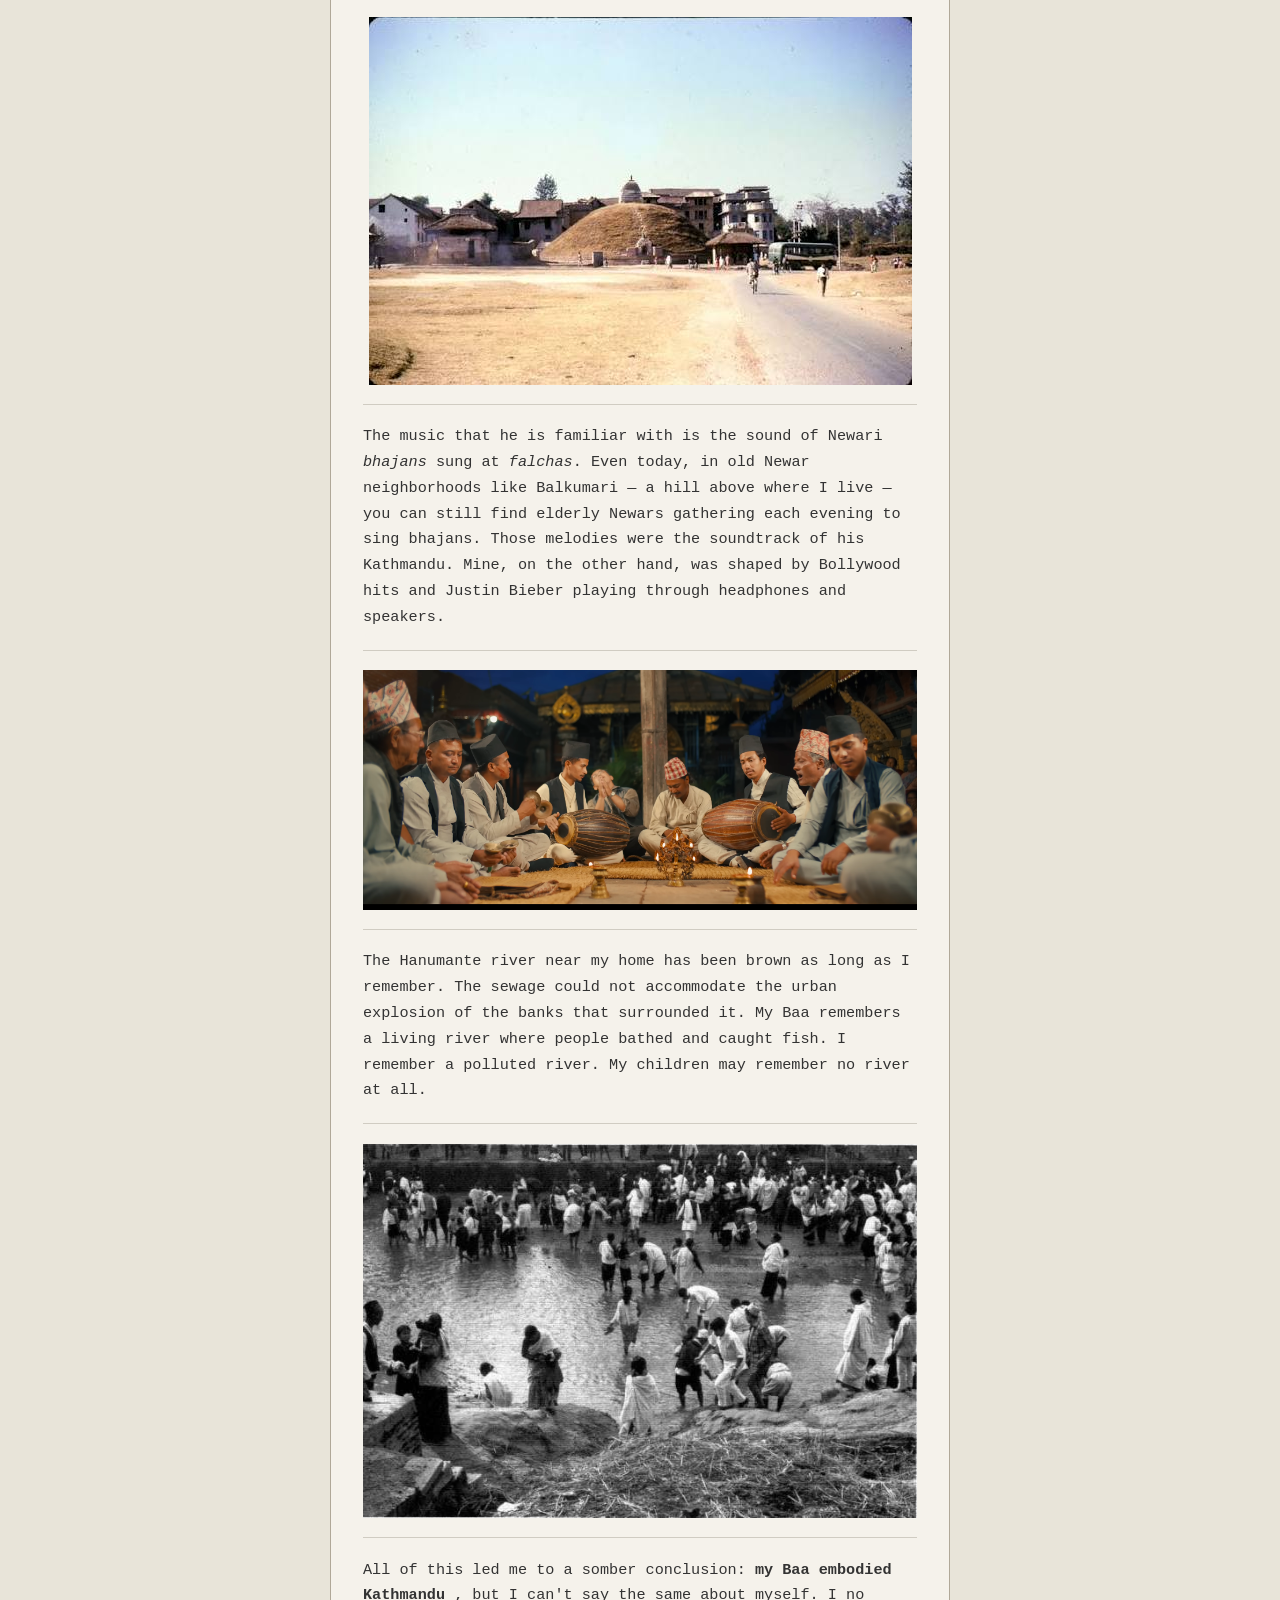
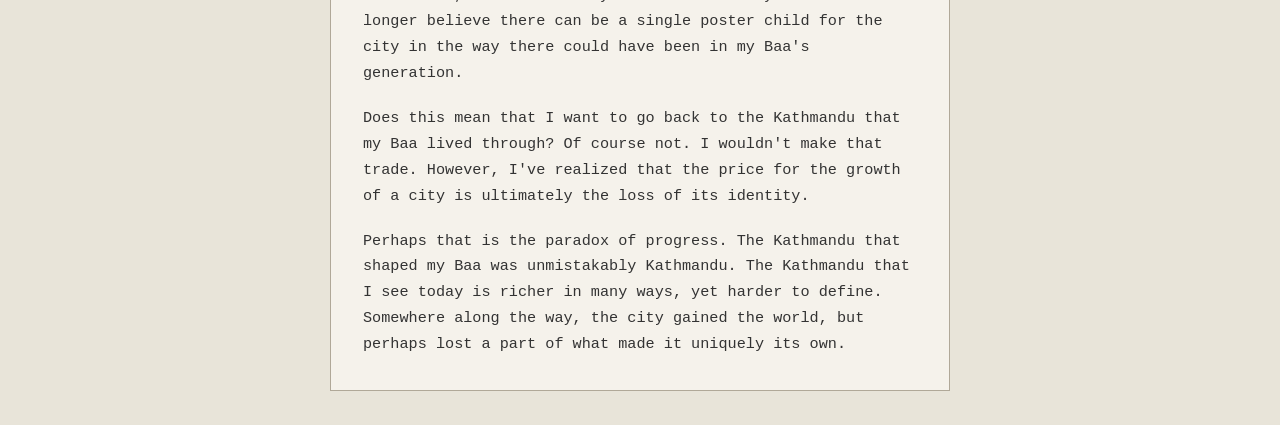
<file: blog/blog_kathmandu.html>
<!doctype html>
<html lang="en">
  <head>
    <meta charset="UTF-8" />
    <meta name="viewport" content="width=device-width, initial-scale=1.0" />
    <title>Between Two Kathmandus</title>
    <link rel="stylesheet" href="../css/styles.css" />
  </head>
  <body>
    <div class="container">
      <div class="centre-div">
        <nav class="nav-bar">
          <a href="../index.html">home</a>
          <a href="../index.html#blogs" class="active-link">blogs</a>
          <a href="../index.html#projects">projects</a>
          <a href="../index.html#book_list">book_list</a>
          <a
            href="../index.html#music_list"
            class="nav-link"
            data-page="music_list"
            >music_list</a
          >
          <a
            href="../index.html#cool_photos"
            class="nav-link"
            data-page="cool_photos"
            >cool_photos</a
          >
        </nav>

        <!-- Blog Article: Between Two Kathmandus -->
        <div class="card post-detail-card">
          <div class="post-detail-meta">July 18, 2026</div>
          <h1 class="post-detail-title">Between Two Kathmandus</h1>

          <div class="divider"></div>

          <div class="post-detail-body">
            <p>
              As my grandfather (whom I call Baa) and I walked together through
              the drizzling rain, we spoke in a blend of Nepali and Newari,
              switching between the two for each new topic. I had accompanied
              him to his physiotherapy session; he had been experiencing pain in
              his left shoulder blade for some time. Usually, my mother
              accompanied him to his hospital visits, but I was finally back
              home after a while and I didn't want to miss out on the
              opportunity to spend time with him.
            </p>

            <p>
              For most of my post-adolescence years, I had gradually lost touch
              with him because of excuses, which in hindsight, now seem
              meaningless. These minor ailments have a way of reminding you that
              your loved ones are growing older. I don't want to wake up one day
              burdened by the regret that I hadn't spent enough time with them.
            </p>

            <p>
              We finally reached the bus stop where we waited for the Lagankhel
              bus. There, in the silence between us, arose an overbearing
              feeling of the gap that separated us. Not the generational gap per
              se, but rather the gap in how we both view the city that we call
              home. It was palpable in the cold, misty breeze that brushed
              against us both.
            </p>

            <p>
              We were both born in the valley, not even a few kilometers apart.
              Yet, the place we both call home has transformed in such a way
              that the Kathmandus we both know are unrecognisable. If we were
              to put our versions of Kathmandu to paper, a stranger would find
              it hard to believe that we were describing the same city.
            </p>

            <p><i>We were raised by two different Kathmandus. </i></p>

            <p>
              Beginning with language, his proficiency follows this order:
              Newari, Nepali, then English. Mine is the exact reverse: English,
              Nepali, then Newari. Although Nepali is the language we are both
              second most familiar with, it is where we meet — a shared language
              that still leaves a noticeable barrier between us.
            </p>

            <p>
              He grew up in an entirely homogeneous Newar society. He never
              stepped out of the Newar ecosystem; he still doesn't have any
              multi-ethnic friends, if any. Whereas I grew up in a classroom
              full of ethnic diversity — Rai, Limbu, Newar, Bahun, Chhetri,
              Madheshi, you name it. In fact, my first ever best friend was a
              Lama.
            </p>

            <p>
              Much of this reflects Kathmandu's transformation following the
              political changes of 2046 and 2063 B.S., which brought significant
              migration into the Valley. The city that shaped me was far more
              diverse than the one that shaped my Baa. Today, I even
              count people from the Netherlands, Indonesia, and Mongolia among
              my friends — something that would have been almost unimaginable in
              his youth.
            </p>

            <!-- Image placeholders: replace src with actual image paths -->

            <div class="divider"></div>
            <figure class="post-detail-figure">
              <img
                src="/blog/blog_images/old_lagankhel.png"
                alt="Old Lagankhel - a photograph"
                class="post-detail-image"
              />
            </figure>

            <div class="divider"></div>


            <p>
              The music that he is familiar with is the sound of Newari
              <em>bhajans</em> sung at <em>falchas</em>. Even today, in old
              Newar neighborhoods like Balkumari — a hill above where I live —
              you can still find elderly Newars gathering each evening to sing
              bhajans. Those melodies were the soundtrack of his Kathmandu.
              Mine, on the other hand, was shaped by Bollywood hits and Justin
              Bieber playing through headphones and speakers.
            </p>

            <div class="divider"></div>

            <figure class="post-detail-figure">
              <img
                src="/blog/blog_images/bhajan_kuma_sagar.png"
                alt="bhajan"
                class="post-detail-image"
                style="max-width: 100%; height: auto"
              />
            </figure>

            <div class="divider"></div>

            <p>
              The Hanumante river near my home has been brown as long as I
              remember. The sewage could not accommodate the urban explosion of
              the banks that surrounded it. My Baa remembers a living
              river where people bathed and caught fish. I remember a polluted
              river. My children may remember no river at all.
            </p>

            <div class="divider"></div>

            <figure class="post-detail-figure">
              <img
                src="/blog/blog_images/Ceremonial-bathing-m-the-Hanumante-River.jpg"
                alt="river"
                class="post-detail-image"
                style="max-width: 100%; height: auto"
              />
            </figure>

            <div class="divider"></div>

            <p>
              All of this led me to a somber conclusion: <strong> my Baa
              embodied Kathmandu </strong>, but I can't say the same about myself. I no longer
              believe there can be a single poster child for the city in the way
              there could have been in my Baa's generation.
            </p>

            <p>
              Does this mean that I want to go back to the Kathmandu that my
              Baa lived through? Of course not. I wouldn't make that
              trade. However, I've realized that the price for the growth of a
              city is ultimately the loss of its identity.
            </p>

            <p>
              Perhaps that is the paradox of progress. The Kathmandu that shaped
              my Baa was unmistakably Kathmandu. The Kathmandu that I
              see today is richer in many ways, yet harder to define. Somewhere
              along the way, the city gained the world, but perhaps lost a part
              of what made it uniquely its own.
            </p>
          </div>
        </div>
      </div>
    </div>
  </body>
</html>
</file>
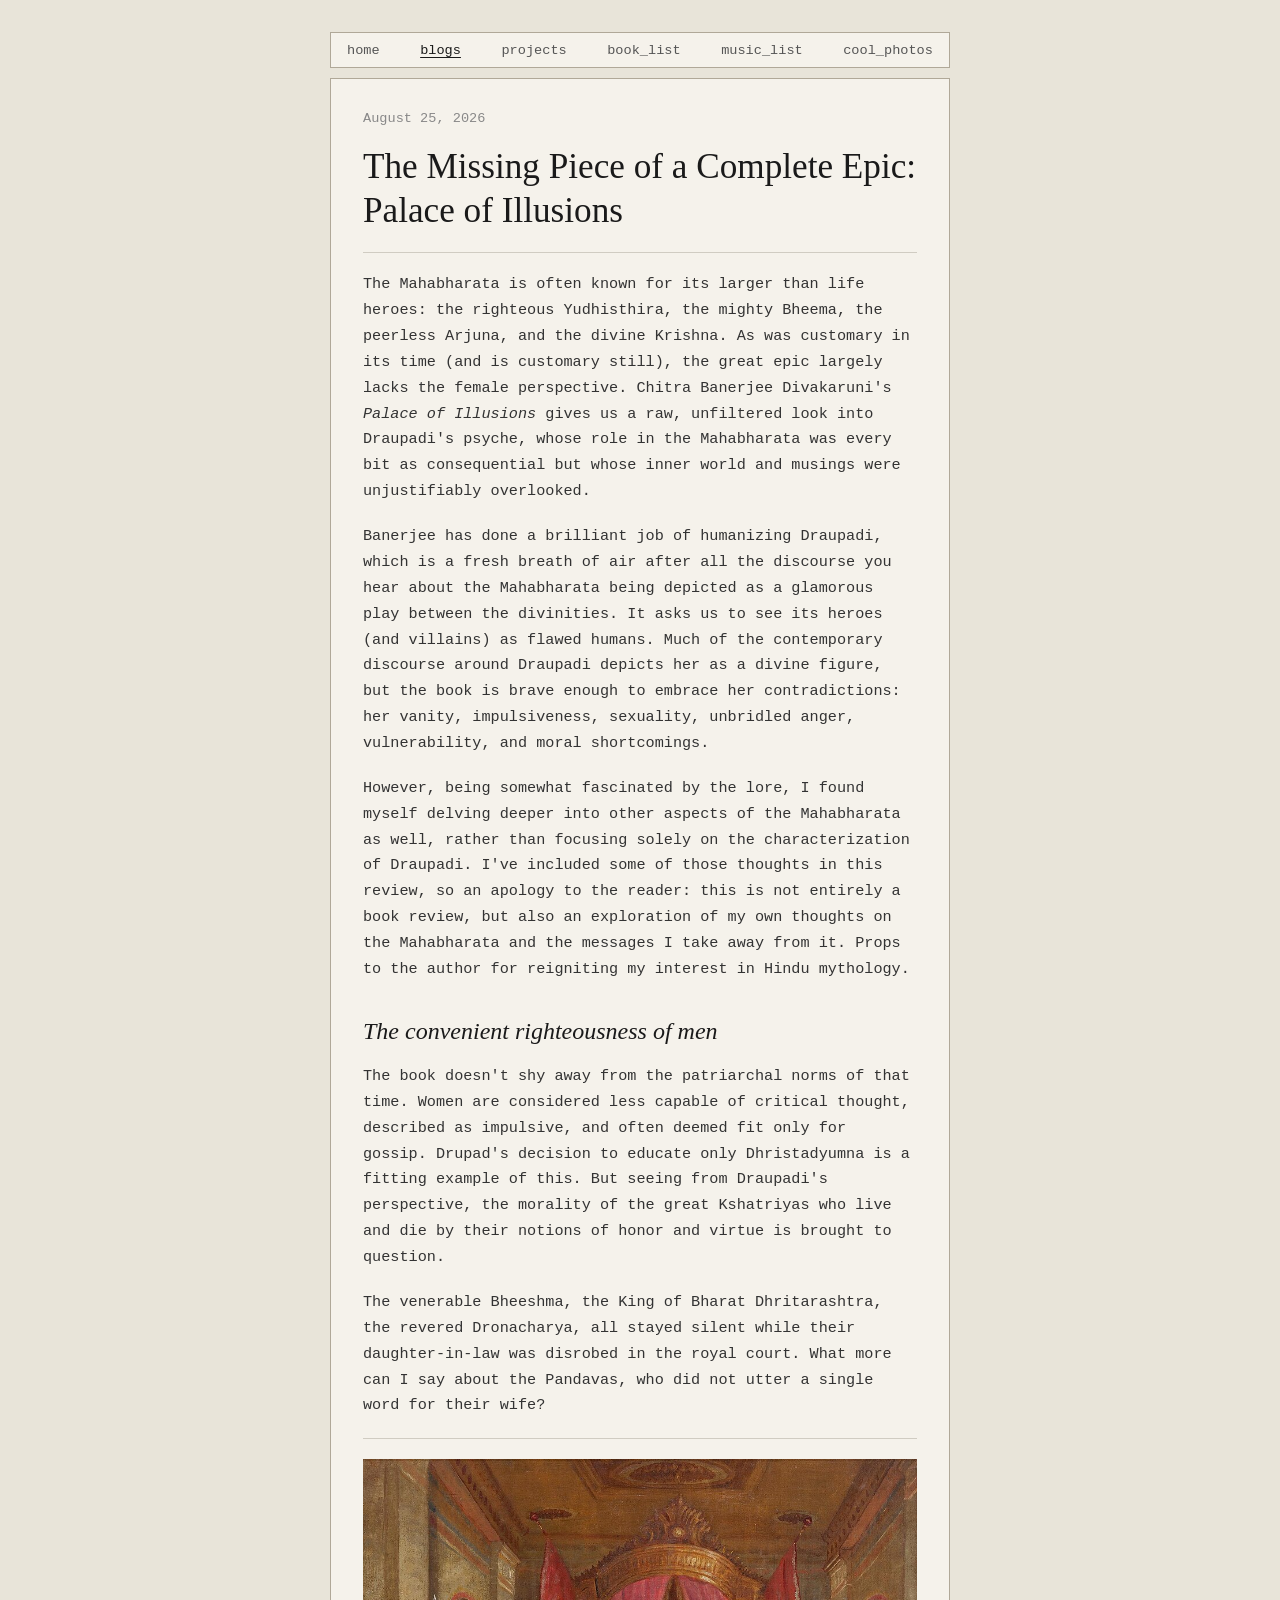
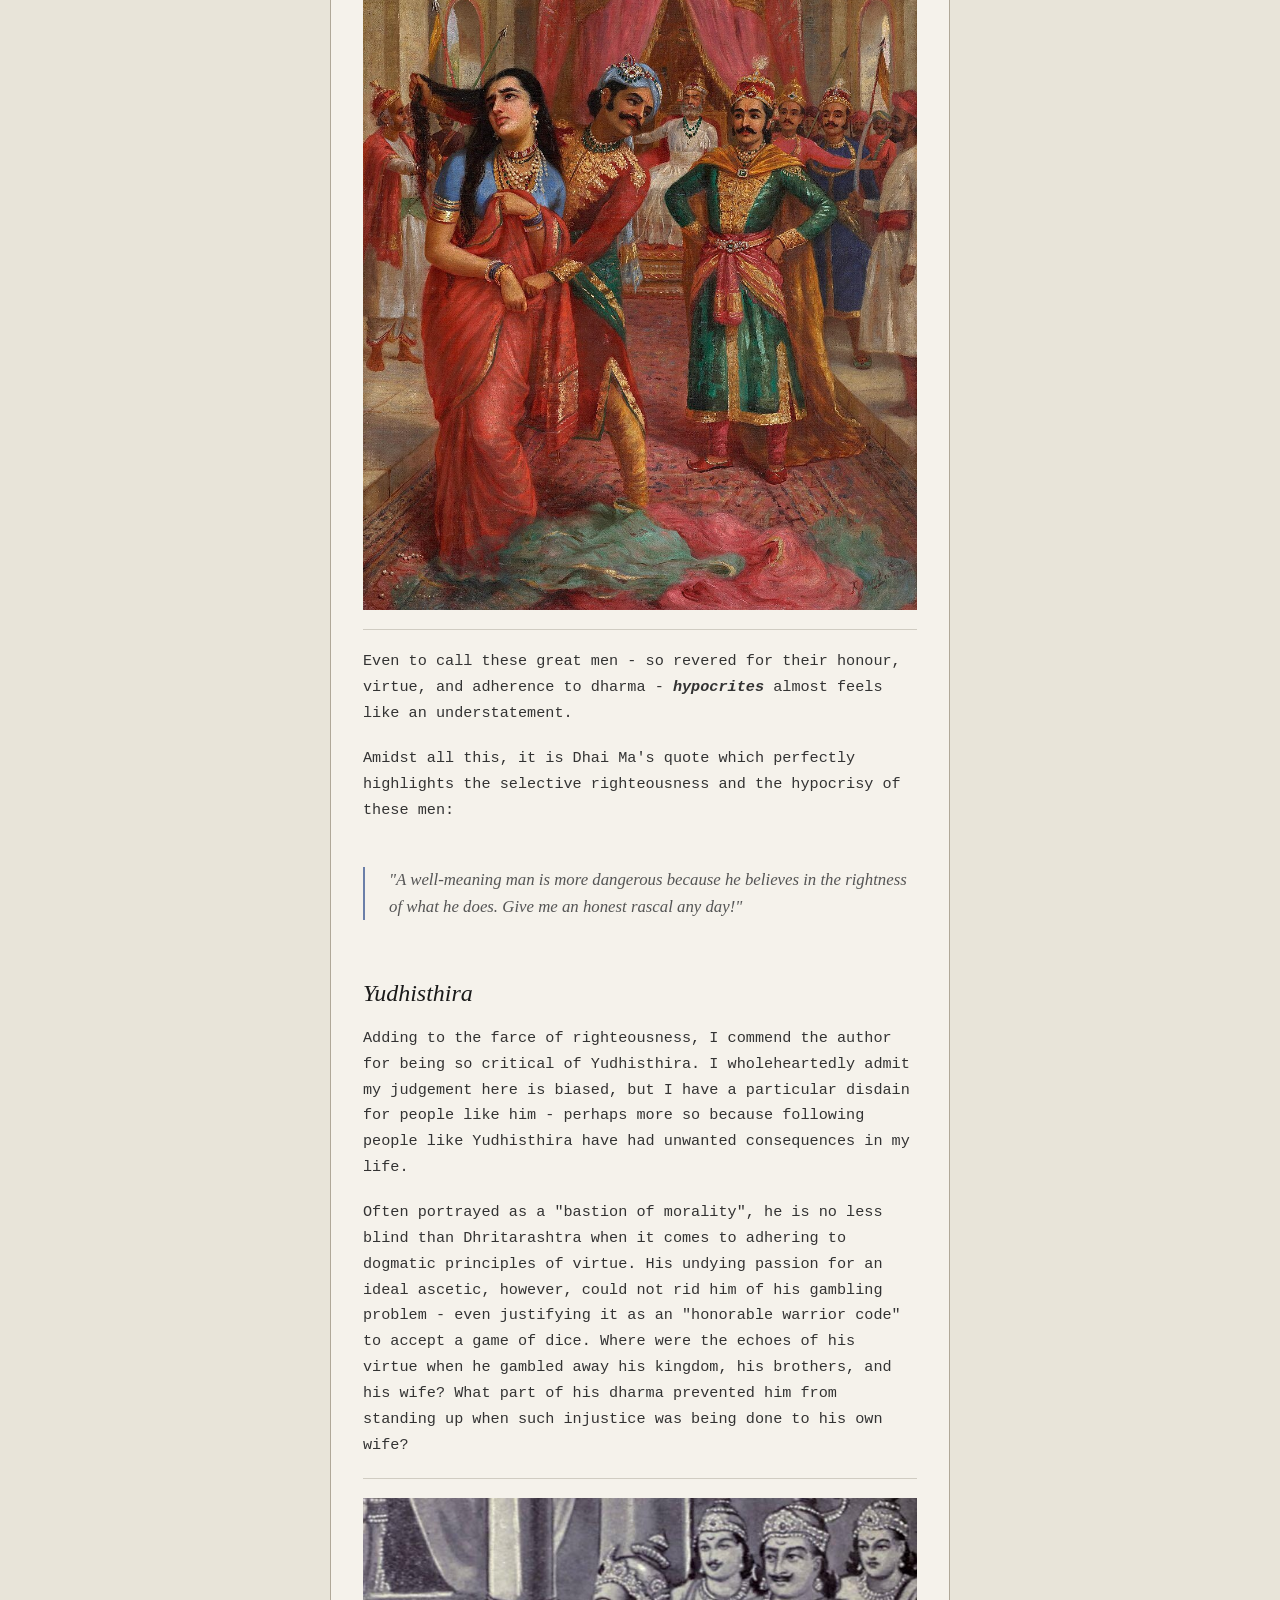
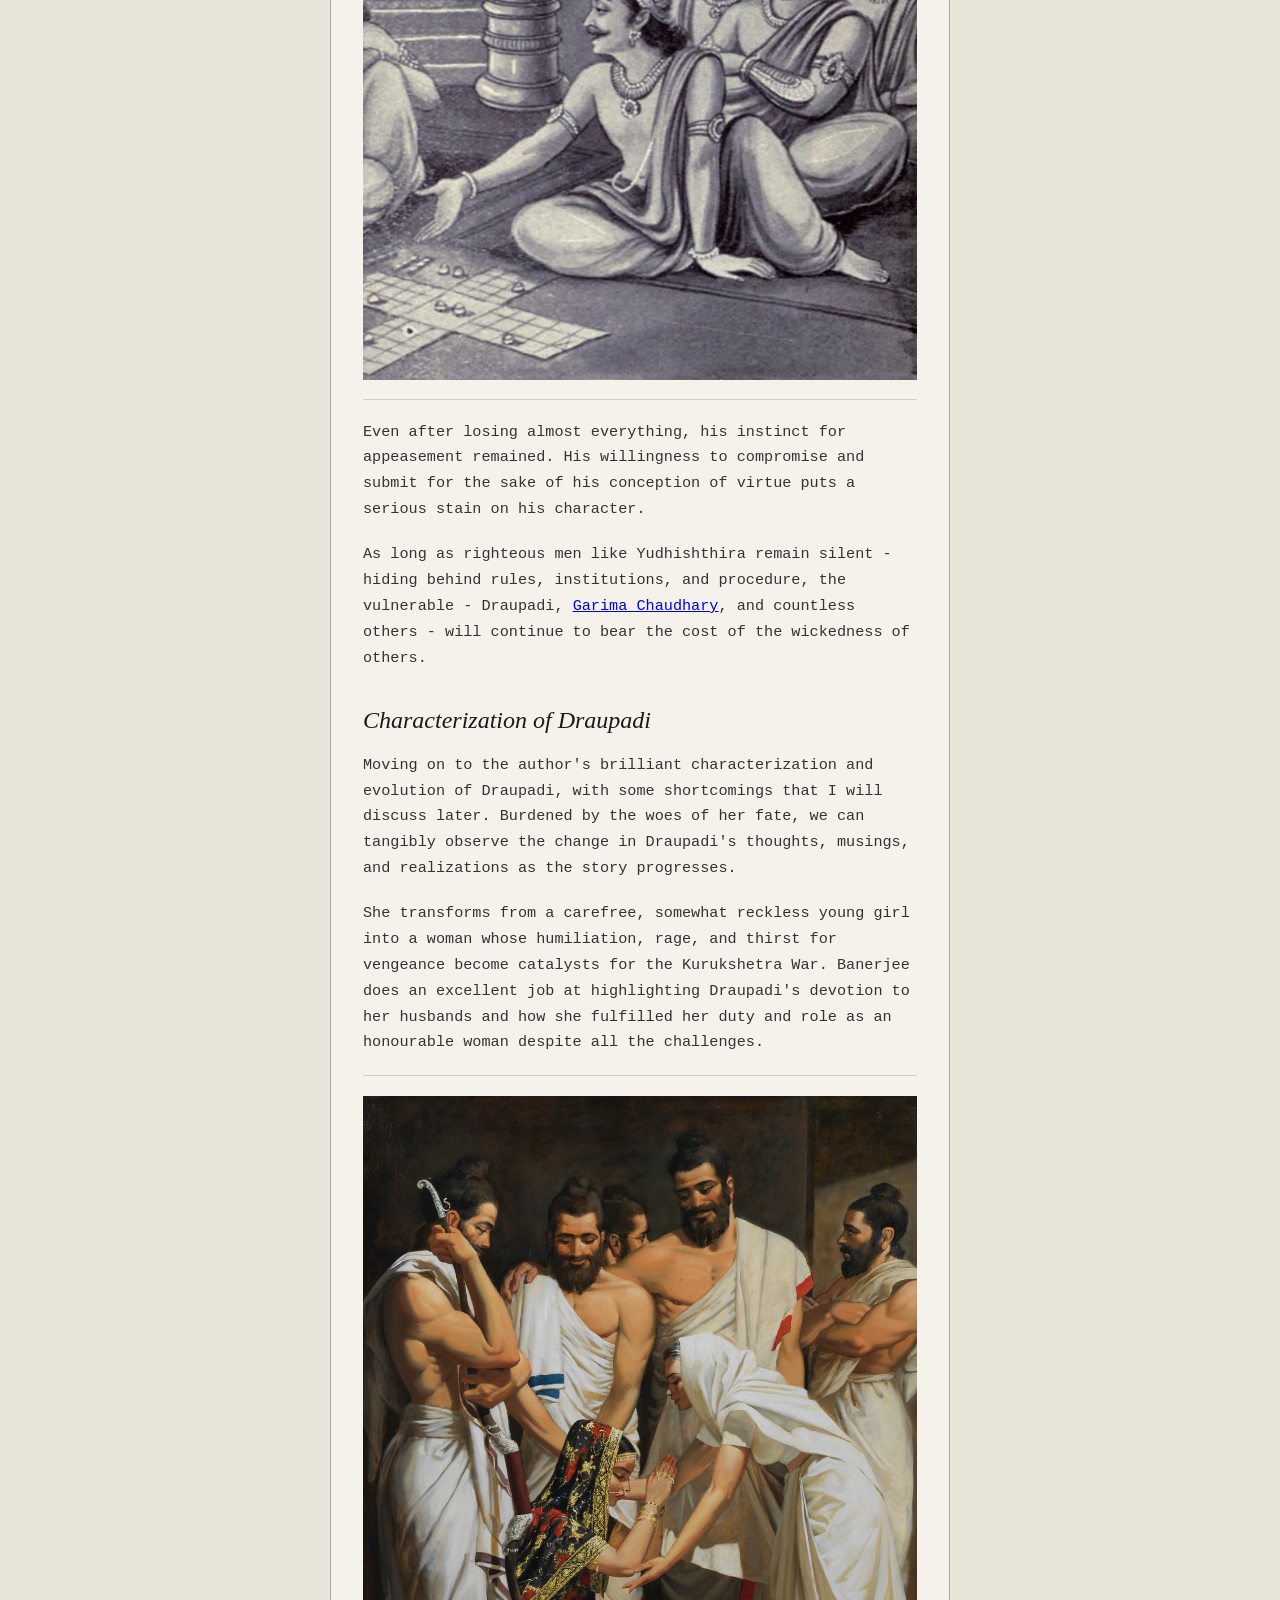
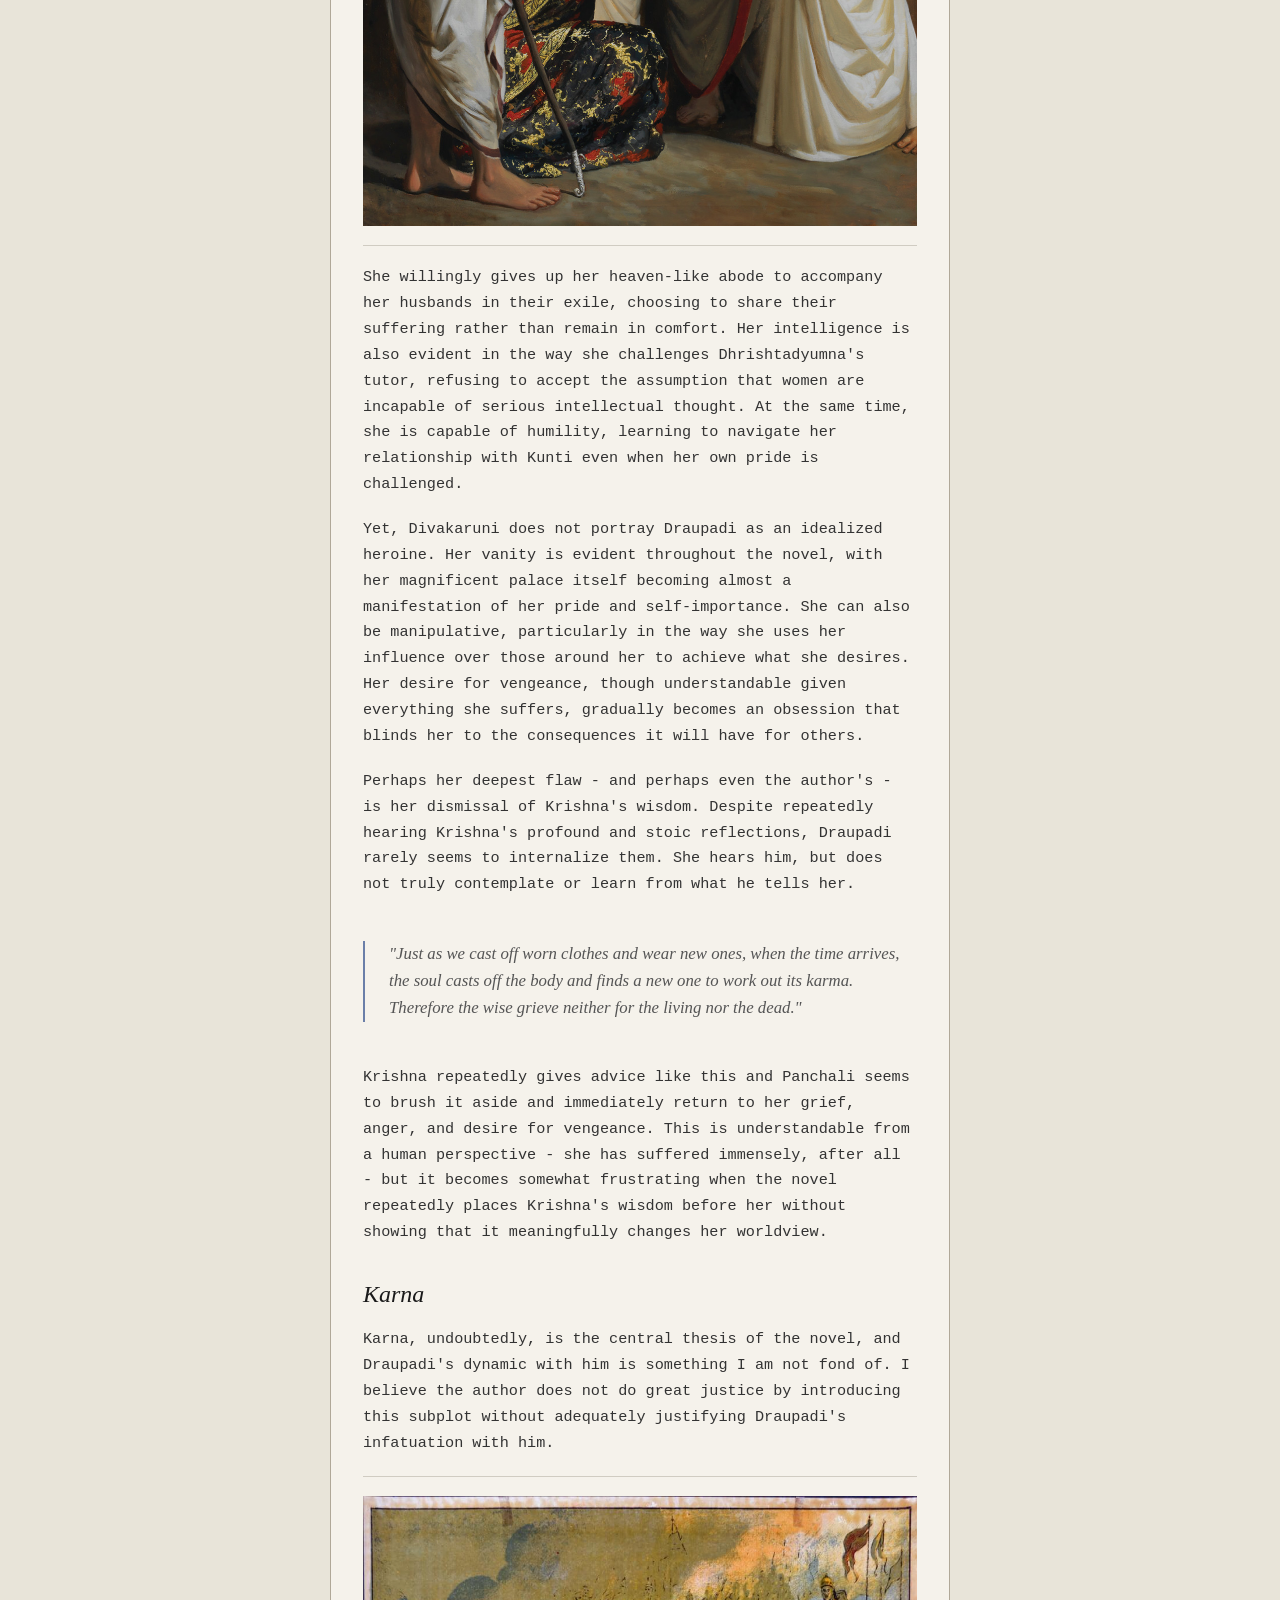
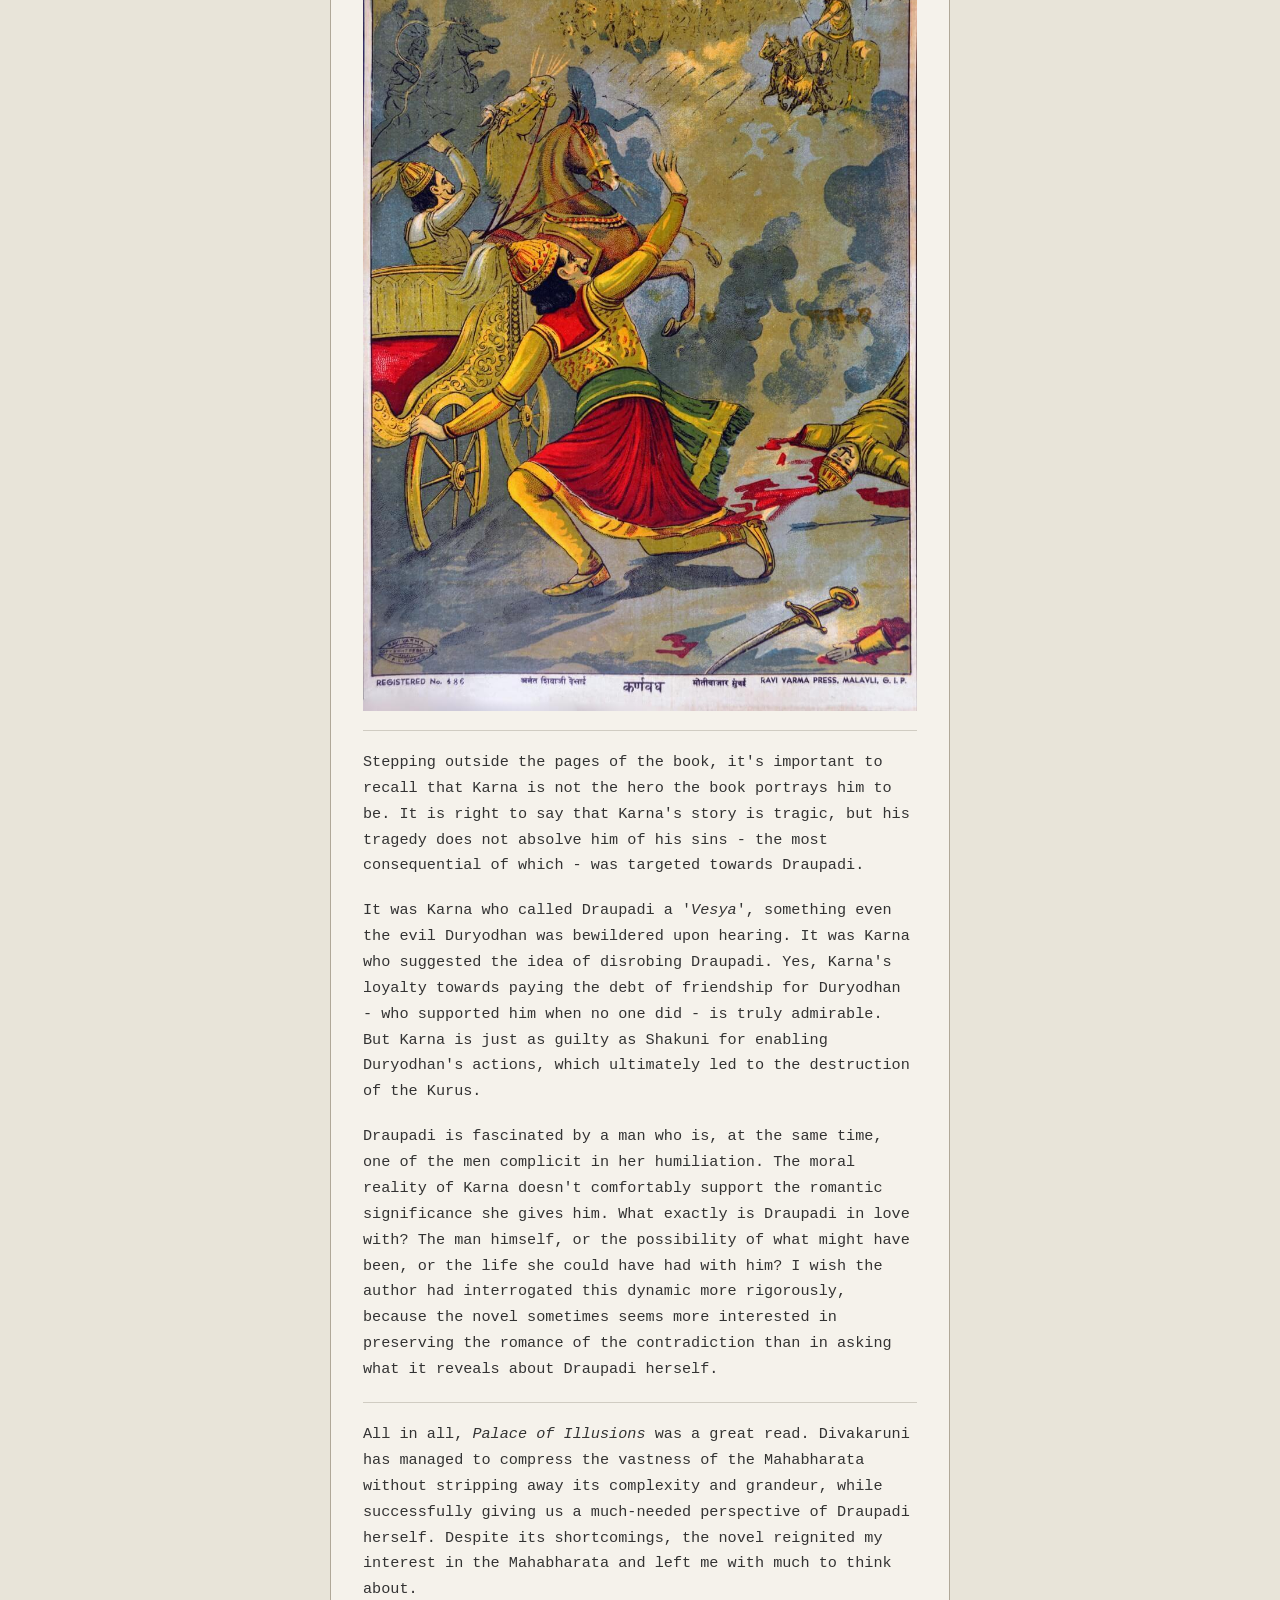
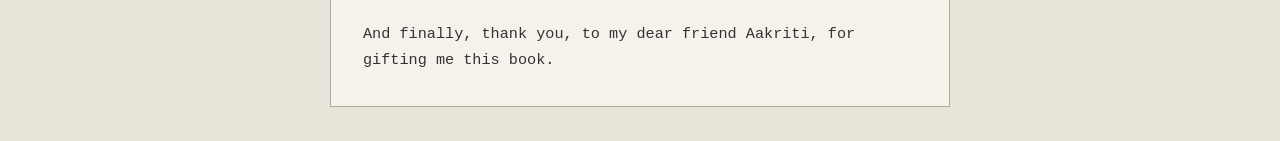
<file: blog/blog_palace_of_illusions.html>
<!doctype html>
<html lang="en">
  <head>
    <meta charset="UTF-8" />
    <meta name="viewport" content="width=device-width, initial-scale=1.0" />
    <title>The Missing Piece of a Complete Epic: Palace of Illusions</title>
    <link rel="stylesheet" href="../css/styles.css" />
  </head>
  <body>
    <div class="container">
      <div class="centre-div">
        <nav class="nav-bar">
          <a href="../index.html">home</a>
          <a href="../index.html#blogs" class="active-link">blogs</a>
          <a href="../index.html#projects">projects</a>
          <a href="../index.html#book_list">book_list</a>
          <a
            href="../index.html#music_list"
            class="nav-link"
            data-page="music_list"
            >music_list</a
          >
          <a
            href="../index.html#cool_photos"
            class="nav-link"
            data-page="cool_photos"
            >cool_photos</a
          >
        </nav>

        <!-- Blog Article: The Missing Piece of a Complete Epic - Palace of Illusions -->
        <div class="card post-detail-card">
          <div class="post-detail-meta">August 25, 2026</div>
          <h1 class="post-detail-title">
            The Missing Piece of a Complete Epic: Palace of Illusions
          </h1>

          <div class="divider"></div>

          <div class="post-detail-body">
            <p>
              The Mahabharata is often known for its larger than life heroes:
              the righteous Yudhisthira, the mighty Bheema, the peerless Arjuna,
              and the divine Krishna. As was customary in its time (and is
              customary still), the great epic largely lacks the female
              perspective. Chitra Banerjee Divakaruni's
              <em>Palace of Illusions</em> gives us a raw, unfiltered look into
              Draupadi's psyche, whose role in the Mahabharata was every bit as
              consequential but whose inner world and musings were unjustifiably
              overlooked.
            </p>

            <p>
              Banerjee has done a brilliant job of humanizing Draupadi, which is
              a fresh breath of air after all the discourse you hear about the
              Mahabharata being depicted as a glamorous play between the
              divinities. It asks us to see its heroes (and villains) as flawed
              humans. Much of the contemporary discourse around Draupadi depicts
              her as a divine figure, but the book is brave enough to embrace
              her contradictions: her vanity, impulsiveness, sexuality,
              unbridled anger, vulnerability, and moral shortcomings.
            </p>

            <p>
              However, being somewhat fascinated by the lore, I found myself
              delving deeper into other aspects of the Mahabharata as well,
              rather than focusing solely on the characterization of Draupadi.
              I've included some of those thoughts in this review, so an apology
              to the reader: this is not entirely a book review, but also an
              exploration of my own thoughts on the Mahabharata and the messages
              I take away from it. Props to the author for reigniting my
              interest in Hindu mythology.
            </p>

            <h2 class="post-detail-subheading">
              The convenient righteousness of men
            </h2>

            <p>
              The book doesn't shy away from the patriarchal norms of that time.
              Women are considered less capable of critical thought, described
              as impulsive, and often deemed fit only for gossip. Drupad's
              decision to educate only Dhristadyumna is a fitting example of
              this. But seeing from Draupadi's perspective, the morality of the
              great Kshatriyas who live and die by their notions of honor and
              virtue is brought to question.
            </p>

            <p>
              The venerable Bheeshma, the King of Bharat Dhritarashtra, the
              revered Dronacharya, all stayed silent while their daughter-in-law
              was disrobed in the royal court. What more can I say about the
              Pandavas, who did not utter a single word for their wife?
            </p>

            <div class="divider"></div>
            <figure class="post-detail-figure">
              <img
                src="/blog/blog_images/draupadi.jpg"
                alt="Draupadi"
                class="post-detail-image"
                style="max-width: 100%; height: auto"
              />
            </figure>
            <div class="divider"></div>

            <p>
              Even to call these great men - so revered for their honour,
              virtue, and adherence to dharma -
              <em><strong>hypocrites </strong></em> almost feels like an
              understatement.
            </p>

            <p>
              Amidst all this, it is Dhai Ma's quote which perfectly highlights
              the selective righteousness and the hypocrisy of these men:
            </p>

            <blockquote>
              "A well-meaning man is more dangerous because he believes in the
              rightness of what he does. Give me an honest rascal any day!"
            </blockquote>

            <h2 class="post-detail-subheading">Yudhisthira</h2>

            <p>
              Adding to the farce of righteousness, I commend the author for
              being so critical of Yudhisthira. I wholeheartedly admit my
              judgement here is biased, but I have a particular disdain for
              people like him - perhaps more so because following people like
              Yudhisthira have had unwanted consequences in my life.
            </p>

            <p>
              Often portrayed as a "bastion of morality", he is no less blind
              than Dhritarashtra when it comes to adhering to dogmatic
              principles of virtue. His undying passion for an ideal ascetic,
              however, could not rid him of his gambling problem - even
              justifying it as an "honorable warrior code" to accept a game of
              dice. Where were the echoes of his virtue when he gambled away his
              kingdom, his brothers, and his wife? What part of his dharma
              prevented him from standing up when such injustice was being done
              to his own wife?
            </p>

            <div class="divider"></div>
            <figure class="post-detail-figure">
              <img
                src="/blog/blog_images/yudhisthira.jpg"
                alt="Yudhisthira"
                class="post-detail-image"
                style="max-width: 100%; height: auto"
              />
            </figure>
            <div class="divider"></div>

            <p>
              Even after losing almost everything, his instinct for appeasement
              remained. His willingness to compromise and submit for the sake of
              his conception of virtue puts a serious stain on his character.
            </p>

            <p>
              As long as righteous men like Yudhishthira remain silent - hiding
              behind rules, institutions, and procedure, the vulnerable -
              Draupadi,
              <a
                href="https://www.cbsnews.com/news/nepal-rape-murder-3-year-old-girl-protesters-demand-death-penalty/"
                target="_blank"
                rel="noopener noreferrer"
                >Garima Chaudhary</a
              >, and countless others - will continue to bear the cost of the
              wickedness of others.
            </p>

            <h2 class="post-detail-subheading">Characterization of Draupadi</h2>

            <p>
              Moving on to the author's brilliant characterization and evolution
              of Draupadi, with some shortcomings that I will discuss later.
              Burdened by the woes of her fate, we can tangibly observe the
              change in Draupadi's thoughts, musings, and realizations as the
              story progresses.
            </p>

            <p>
              She transforms from a carefree, somewhat reckless young girl into
              a woman whose humiliation, rage, and thirst for vengeance become
              catalysts for the Kurukshetra War. Banerjee does an excellent job
              at highlighting Draupadi's devotion to her husbands and how she
              fulfilled her duty and role as an honourable woman despite all the
              challenges.
            </p>

            <div class="divider"></div>
            <figure class="post-detail-figure">
              <img
                src="/blog/blog_images/draupadi_and_kunti.jpg"
                alt="Draupadi and Kunti"
                class="post-detail-image"
                style="max-width: 100%; height: auto"
              />
            </figure>
            <div class="divider"></div>

            <p>
              She willingly gives up her heaven-like abode to accompany her
              husbands in their exile, choosing to share their suffering rather
              than remain in comfort. Her intelligence is also evident in the
              way she challenges Dhrishtadyumna's tutor, refusing to accept the
              assumption that women are incapable of serious intellectual
              thought. At the same time, she is capable of humility, learning to
              navigate her relationship with Kunti even when her own pride is
              challenged.
            </p>

            <p>
              Yet, Divakaruni does not portray Draupadi as an idealized heroine.
              Her vanity is evident throughout the novel, with her magnificent
              palace itself becoming almost a manifestation of her pride and
              self-importance. She can also be manipulative, particularly in the
              way she uses her influence over those around her to achieve what
              she desires. Her desire for vengeance, though understandable given
              everything she suffers, gradually becomes an obsession that blinds
              her to the consequences it will have for others.
            </p>

            <p>
              Perhaps her deepest flaw - and perhaps even the author's - is her
              dismissal of Krishna's wisdom. Despite repeatedly hearing
              Krishna's profound and stoic reflections, Draupadi rarely seems to
              internalize them. She hears him, but does not truly contemplate or
              learn from what he tells her.
            </p>

            <blockquote>
              "Just as we cast off worn clothes and wear new ones, when the time
              arrives, the soul casts off the body and finds a new one to work
              out its karma. Therefore the wise grieve neither for the living
              nor the dead."
            </blockquote>

            <p>
              Krishna repeatedly gives advice like this and Panchali seems to
              brush it aside and immediately return to her grief, anger, and
              desire for vengeance. This is understandable from a human
              perspective - she has suffered immensely, after all - but it
              becomes somewhat frustrating when the novel repeatedly places
              Krishna's wisdom before her without showing that it meaningfully
              changes her worldview.
            </p>

            <h2 class="post-detail-subheading">Karna</h2>

            <p>
              Karna, undoubtedly, is the central thesis of the novel, and
              Draupadi's dynamic with him is something I am not fond of. I
              believe the author does not do great justice by introducing this
              subplot without adequately justifying Draupadi's infatuation with
              him.
            </p>

            <div class="divider"></div>
            <figure class="post-detail-figure">
              <img
                src="/blog/blog_images/karna.jpg"
                alt="Karna"
                class="post-detail-image"
                style="max-width: 100%; height: auto"
              />
            </figure>
            <div class="divider"></div>

            <p>
              Stepping outside the pages of the book, it's important to recall
              that Karna is not the hero the book portrays him to be. It is
              right to say that Karna's story is tragic, but his tragedy does
              not absolve him of his sins - the most consequential of which -
              was targeted towards Draupadi.
            </p>

            <p>
              It was Karna who called Draupadi a '<em>Vesya</em>', something
              even the evil Duryodhan was bewildered upon hearing. It was Karna
              who suggested the idea of disrobing Draupadi. Yes, Karna's loyalty
              towards paying the debt of friendship for Duryodhan - who
              supported him when no one did - is truly admirable. But Karna is
              just as guilty as Shakuni for enabling Duryodhan's actions, which
              ultimately led to the destruction of the Kurus.
            </p>

            <p>
              Draupadi is fascinated by a man who is, at the same time, one of
              the men complicit in her humiliation. The moral reality of Karna
              doesn't comfortably support the romantic significance she gives
              him. What exactly is Draupadi in love with? The man himself, or
              the possibility of what might have been, or the life she could
              have had with him? I wish the author had interrogated this dynamic
              more rigorously, because the novel sometimes seems more interested
              in preserving the romance of the contradiction than in asking what
              it reveals about Draupadi herself.
            </p>

            <div class="divider"></div>

            <p>
              All in all, <em>Palace of Illusions</em> was a great read.
              Divakaruni has managed to compress the vastness of the Mahabharata
              without stripping away its complexity and grandeur, while
              successfully giving us a much-needed perspective of Draupadi
              herself. Despite its shortcomings, the novel reignited my interest
              in the Mahabharata and left me with much to think about.
            </p>

            <p>
              And finally, thank you, to my dear friend Aakriti, for gifting me
              this book.
            </p>
          </div>
        </div>
      </div>
    </div>
  </body>
</html>
</file>
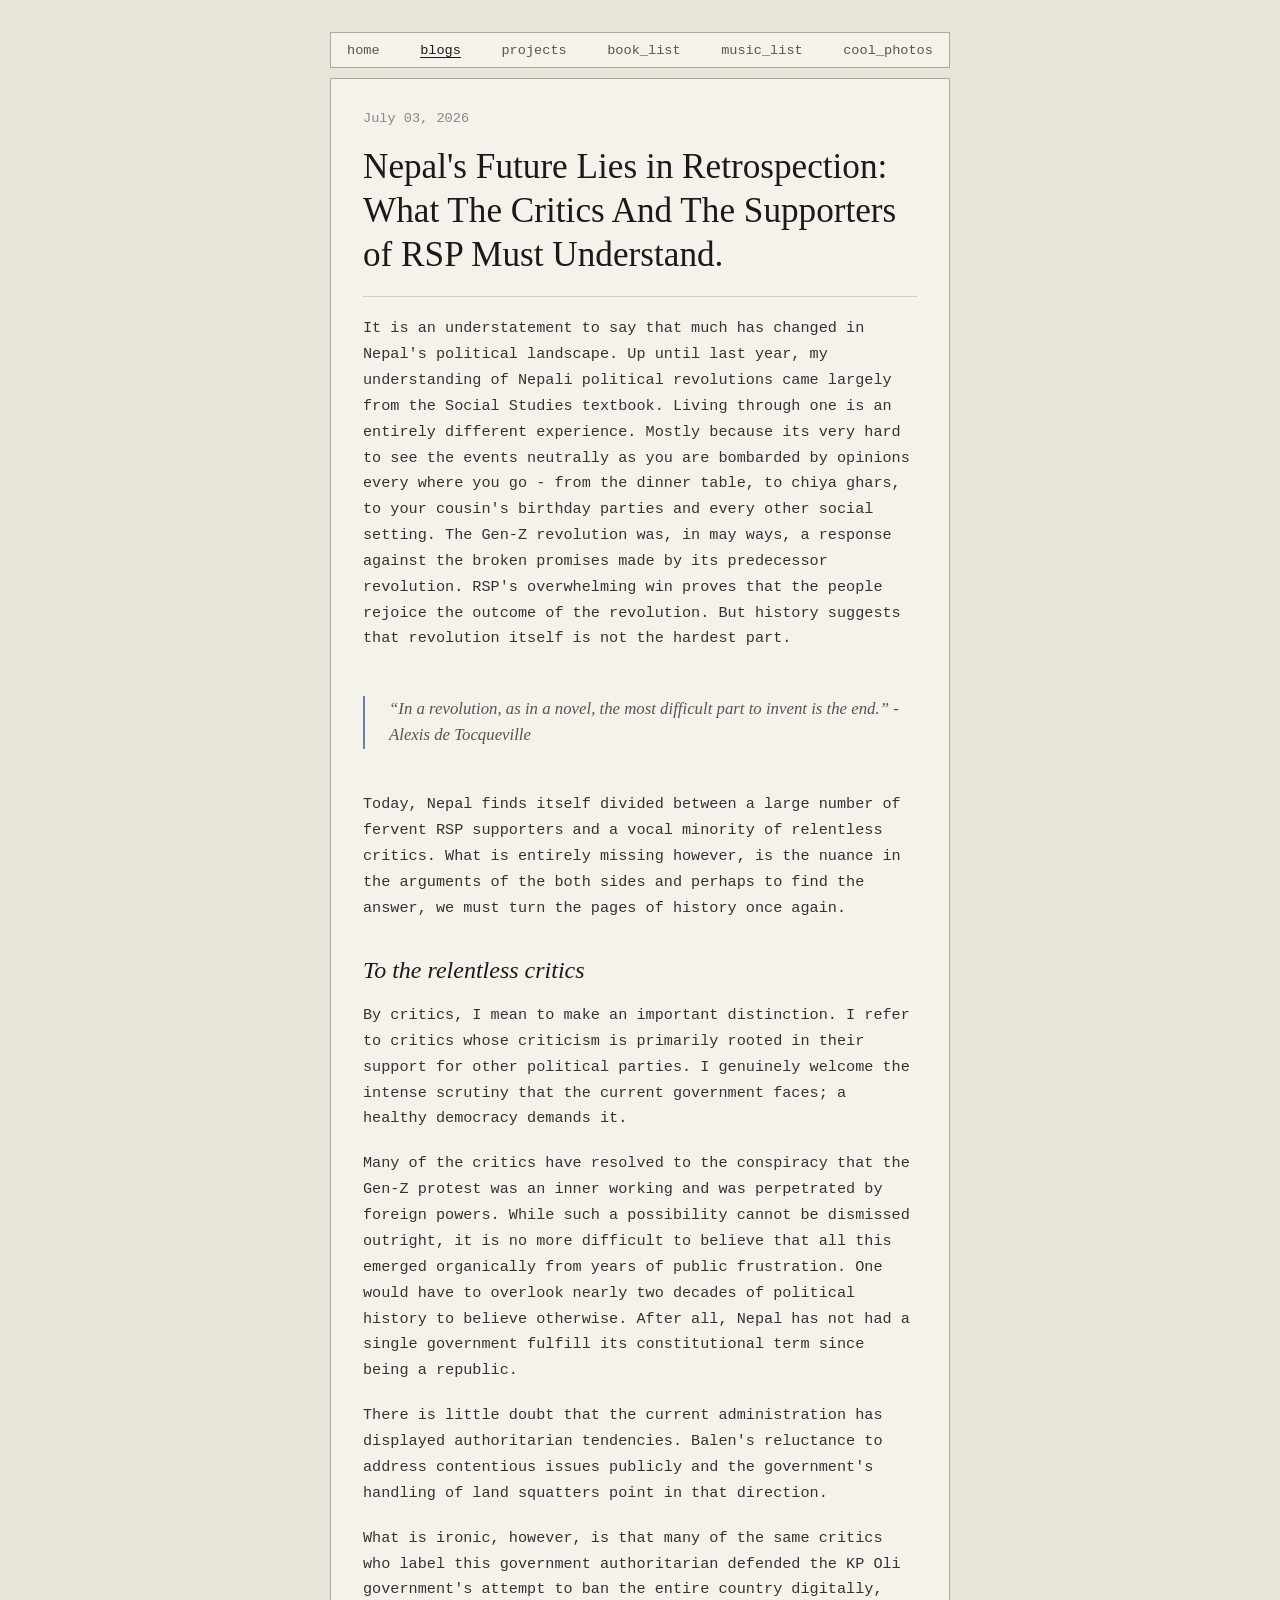
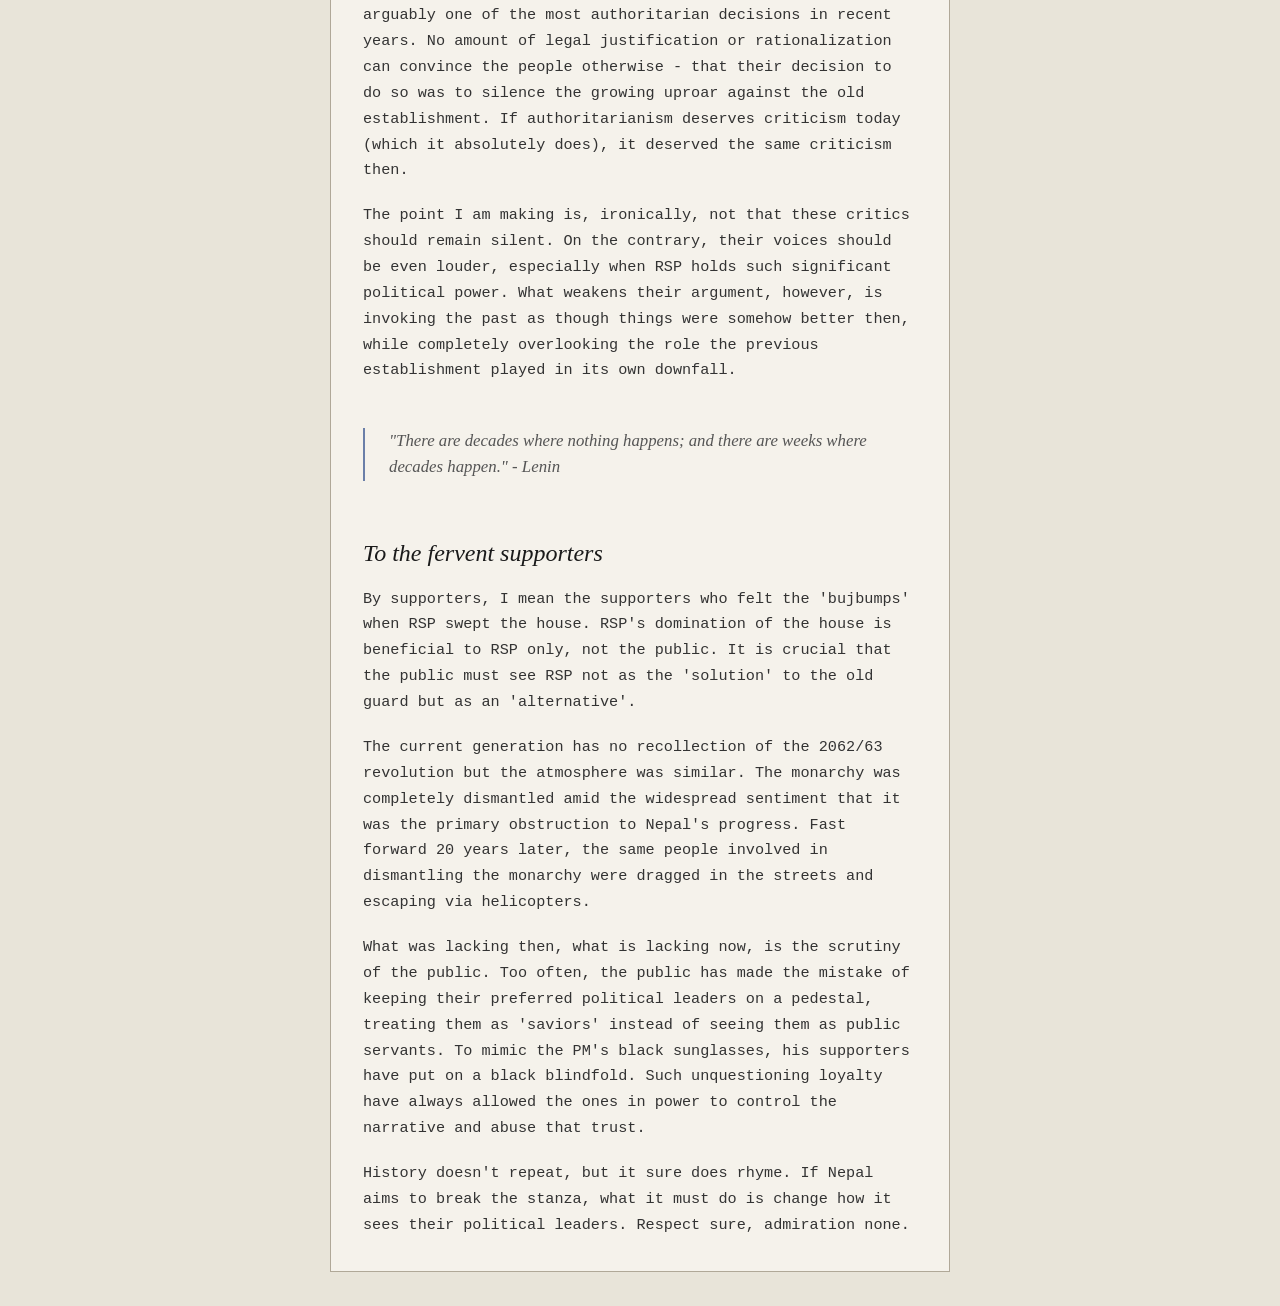
<file: blog/blog_rsp.html>
<!doctype html>
<html lang="en">
  <head>
    <meta charset="UTF-8" />
    <meta name="viewport" content="width=device-width, initial-scale=1.0" />
    <title>
      Nepal's Future Lies in Retrospection: What The Critics And The Supporters of
      RSP Must Understand.
    </title>
    <link rel="stylesheet" href="../css/styles.css" />
  </head>
  <body>
    <div class="container">
      <div class="centre-div">
        <nav class="nav-bar">
          <a href="../index.html">home</a>
          <a href="../index.html#blogs" class="active-link">blogs</a>
          <a href="../index.html#projects">projects</a>
          <a href="../index.html#book_list">book_list</a>
          <a
            href="../index.html#music_list"
            class="nav-link"
            data-page="music_list"
            >music_list</a
          >
          <a
            href="../index.html#cool_photos"
            class="nav-link"
            data-page="cool_photos"
            >cool_photos</a
          >
        </nav>

        <!-- 3. Blog Article Details -->
        <div class="card post-detail-card">
          <div class="post-detail-meta">July 03, 2026</div>
          <h1 class="post-detail-title">
            Nepal's Future Lies in Retrospection: What The Critics And
            The Supporters of RSP Must Understand.
          </h1>

          <div class="divider"></div>

          <div class="post-detail-body">
            <p>
              It is an understatement to say that much has changed in Nepal's
              political landscape. Up until last year, my understanding of
              Nepali political revolutions came largely from the Social Studies
              textbook. Living through one is an entirely different experience.
              Mostly because its very hard to see the events neutrally as you
              are bombarded by opinions every where you go - from the dinner
              table, to chiya ghars, to your cousin's birthday parties and every
              other social setting. The Gen-Z revolution was, in may ways, a
              response against the broken promises made by its predecessor
              revolution. RSP's overwhelming win proves that the people rejoice
              the outcome of the revolution. But history suggests that
              revolution itself is not the hardest part.
            </p>

            <blockquote>
              “In a revolution, as in a novel, the most difficult part to invent
              is the end.” - Alexis de Tocqueville
            </blockquote>

            <p>
              Today, Nepal finds itself divided between a large number of
              fervent RSP supporters and a vocal minority of relentless critics.
              What is entirely missing however, is the nuance in the arguments
              of the both sides and perhaps to find the answer, we must turn the
              pages of history once again.
            </p>

            <h2 class="post-detail-subheading">To the relentless critics</h2>
            <p>
              By critics, I mean to make an important distinction. I refer to
              critics whose criticism is primarily rooted in their support for
              other political parties. I genuinely welcome the intense scrutiny
              that the current government faces; a healthy democracy demands it.
            </p>
            <p>
              Many of the critics have resolved to the conspiracy that the Gen-Z
              protest was an inner working and was perpetrated by foreign
              powers. While such a possibility cannot be dismissed outright, it
              is no more difficult to believe that all this emerged organically
              from years of public frustration. One would have to overlook
              nearly two decades of political history to believe otherwise.
              After all, Nepal has not had a single government fulfill its
              constitutional term since being a republic.
            </p>

            <p>
              There is little doubt that the current administration has
              displayed authoritarian tendencies. Balen's reluctance to address
              contentious issues publicly and the government's handling of land
              squatters point in that direction.
            </p>

            <p>
              What is ironic, however, is that many of the same critics who
              label this government authoritarian defended the KP Oli
              government's attempt to ban the entire country digitally, arguably
              one of the most authoritarian decisions in recent years. No amount
              of legal justification or rationalization can convince the people
              otherwise - that their decision to do so was to silence the
              growing uproar against the old establishment. If authoritarianism
              deserves criticism today (which it absolutely does), it deserved
              the same criticism then.
            </p>

            <p>
              The point I am making is, ironically, not that these critics
              should remain silent. On the contrary, their voices should be even
              louder, especially when RSP holds such significant political
              power. What weakens their argument, however, is invoking the past
              as though things were somehow better then, while completely
              overlooking the role the previous establishment played in its own
              downfall.
            </p>

            <blockquote>
              "There are decades where nothing happens; and there are weeks
              where decades happen." - Lenin
            </blockquote>

            <h2 class="post-detail-subheading">To the fervent supporters</h2>

            <p>
              By supporters, I mean the supporters who felt the 'bujbumps' when
              RSP swept the house. RSP's domination of the house is beneficial
              to RSP only, not the public. It is crucial that the public must
              see RSP not as the 'solution' to the old guard but as an
              'alternative'.
            </p>

            <p>
              The current generation has no recollection of the 2062/63
              revolution but the atmosphere was similar. The monarchy was
              completely dismantled amid the widespread sentiment that it was
              the primary obstruction to Nepal's progress. Fast forward 20 years
              later, the same people involved in dismantling the monarchy were
              dragged in the streets and escaping via helicopters.
            </p>

            <p>
              What was lacking then, what is lacking now, is the scrutiny of the
              public. Too often, the public has made the mistake of keeping
              their preferred political leaders on a pedestal, treating them as
              'saviors' instead of seeing them as public servants. To mimic the
              PM's black sunglasses, his supporters have put on a
              black blindfold. Such unquestioning loyalty have always allowed
              the ones in power to control the narrative and abuse that trust.
            </p>

            <p>
              History doesn't repeat, but it sure does rhyme. If Nepal aims to
              break the stanza, what it must do is change how it sees
              their political leaders. Respect sure, admiration none.
            </p>
          </div>
        </div>
      </div>
    </div>
  </body>
</html>
</file>
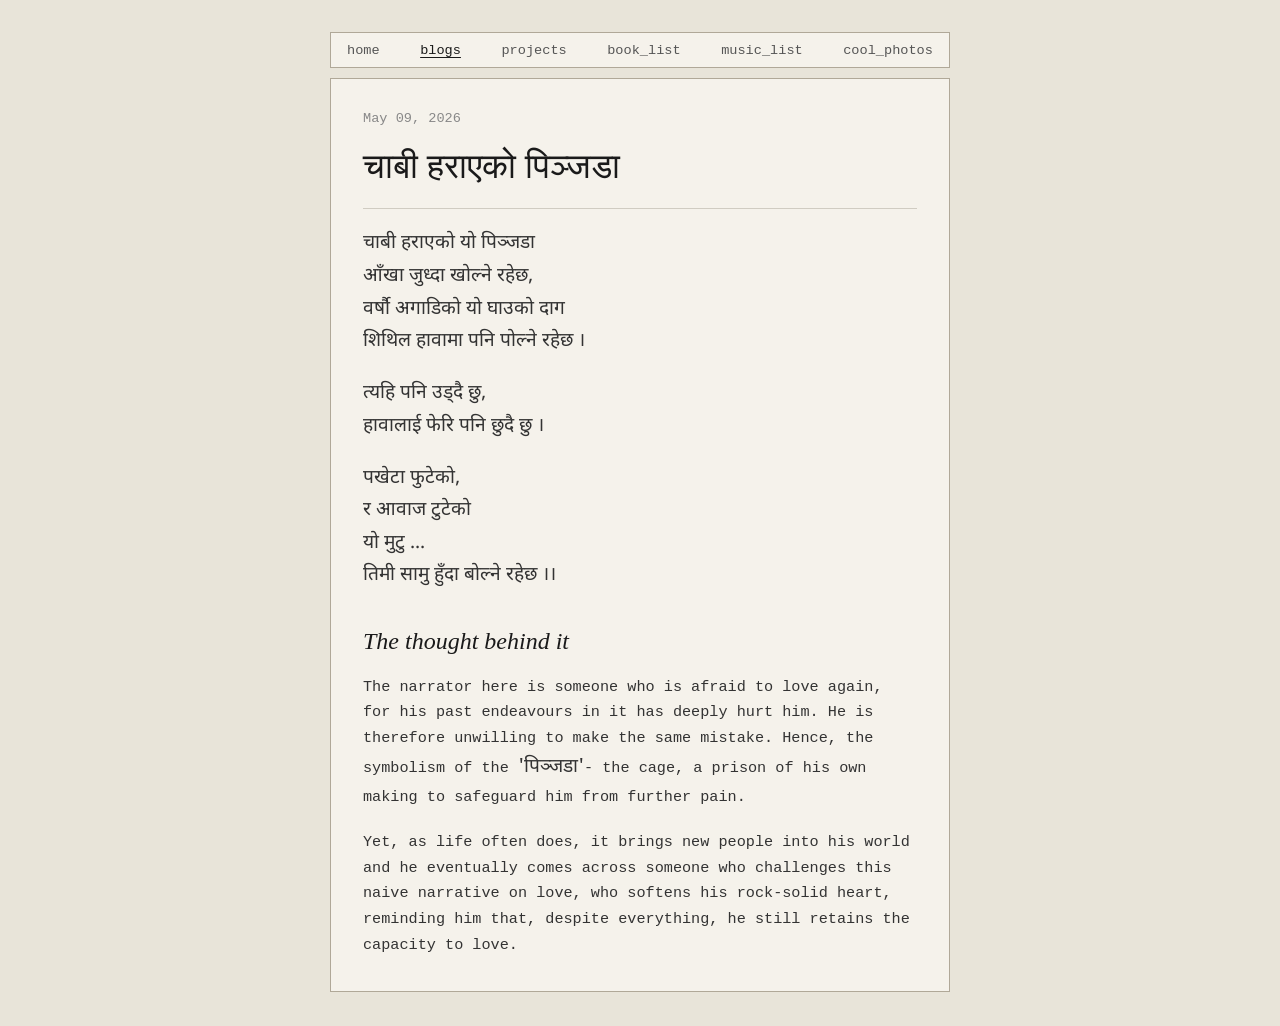
<file: blog/poem_chabi.html>
<!doctype html>
<html lang="en">
  <head>
    <meta charset="UTF-8" />
    <meta name="viewport" content="width=device-width, initial-scale=1.0" />
    <title>चाबी हराएको पिञ्जडा</title>
    <link rel="stylesheet" href="../css/styles.css" />
    <link rel="preconnect" href="https://fonts.googleapis.com" />
    <link rel="preconnect" href="https://fonts.gstatic.com" crossorigin />
    <link
      href="https://fonts.googleapis.com/css2?family=Noto+Sans+Devanagari:wght@300;400;500;700&display=swap"
      rel="stylesheet"
    />
  </head>
  <body>
    <div class="container">
      <div class="centre-div">
        <nav class="nav-bar">
          <a href="../index.html">home</a>
          <a href="../index.html#blogs" class="active-link">blogs</a>
          <a href="../index.html#projects">projects</a>
          <a href="../index.html#book_list">book_list</a>
          <a
            href="../index.html#music_list"
            class="nav-link"
            data-page="music_list"
            >music_list</a
          >
          <a
            href="../index.html#cool_photos"
            class="nav-link"
            data-page="cool_photos"
            >cool_photos</a
          >
        </nav>

        <!-- 3. Blog Article Details -->
        <div class="card post-detail-card">
          <div class="post-detail-meta">May 09, 2026</div>
          <h1 class="post-detail-title">चाबी हराएको पिञ्जडा</h1>
          <!-- <div class="post-detail-tags">
            <span>tools</span>
            <span>software</span>
            <span>craft</span>
          </div> -->
          <div class="divider"></div>

          <div class="post-detail-body">
            <p id="poem">
              चाबी हराएको यो पिञ्जडा <br />
              आँखा जुध्दा खोल्ने रहेछ, <br />
              वर्षौ अगाडिको यो घाउको दाग <br />
              शिथिल हावामा पनि पोल्ने रहेछ ।
            </p>

            <p id="poem">
              त्यहि पनि उड्दै छु,<br />
              हावालाई फेरि पनि छुदै छु ।
            </p>

            <p id="poem">
              पखेटा फुटेको,<br />
              र आवाज टुटेको<br />
              यो मुटु ...<br />
              तिमी सामु हुँदा बोल्ने रहेछ ।।
            </p>

            <h2 class="post-detail-subheading">The thought behind it</h2>
            <p>
              The narrator here is someone who is afraid to love again, for his
              past endeavours in it has deeply hurt him. He is therefore
              unwilling to make the same mistake. Hence, the symbolism of the
              <span id="poem">'पिञ्जडा'</span>- the cage, a prison of his own
              making to safeguard him from further pain.
            </p>

            <p>
              Yet, as life often does, it brings new people into his world and
              he eventually comes across someone who challenges this naive
              narrative on love, who softens his rock-solid heart, reminding him
              that, despite everything, he still retains the capacity to love.
            </p>
          </div>
        </div>
      </div>
    </div>
  </body>
</html>
</file>
<file: css/styles.css>
/* ─── Reset ─────────────────────────────────────── */
* {
  margin: 0;
  padding: 0;
  box-sizing: border-box;
}

body {
  background-color: #e8e4d9;
  font-family: monospace;
  color: #333;
  padding: 2rem 0;
}

/* ─── Outer container: centres the column ────────── */
/*
  FLEXBOX CONCEPT:
  - justify-content: center  → horizontal centering
  - align-items: flex-start  → don't stretch children vertically
*/
.container {
  display: flex;
  justify-content: center;
  align-items: flex-start;
  min-height: 100vh;
}

/* ─── Centre column: stacks all cards vertically ─── */
/*
  FLEXBOX CONCEPT:
  - flex-direction: column   → children stack top-to-bottom
  - gap                      → space between each card
*/
.centre-div {
  display: flex;
  flex-direction: column;
  gap: 0.6rem;
  width: 100%;
  max-width: 620px;
}

/* ─── Shared card style ──────────────────────────── */
.card {
  background-color: #f5f2eb;
  border: 1px solid #b0a898;
  padding: 1.25rem 1.5rem;
}

/* ─── 1. Header card ──────────────────────────── */
.header-card {
  padding-top: 0;
  padding-bottom: 0;
}

.header-videos {
  display: flex;
  flex-direction: row;
  align-items: center;
  justify-content: space-between;
  margin-bottom: 0.5rem;
}

.video-crop-box {
  width: 280px;
  overflow: hidden;
  background-color: #f5f2eb;
}

.handwriting-video {
  width: 280px;
  display: block;
  margin-top: -10%;
  margin-bottom: -6%;
  margin-left: -12%;
}

.flower-video {
  width: 160px;
  height: auto;
  aspect-ratio: 830 / 628;
  display: block;
  flex-shrink: 0;
}

.handle {
  display: flex;
  flex-wrap: wrap;
  align-items: center;
  gap: 0 0.45rem;
  max-width: 100%;
  padding: 0 0 0.75rem;
  font-size: 0.85rem;
  color: #888;
}

/* ─── 2. Nav bar ─────────────────────────────────── */
/*
  FLEXBOX CONCEPT:
  - flex-direction: row (default) → items side by side
  - justify-content: space-between → pushes icon to the right
*/
.nav-bar {
  display: flex;
  flex-direction: row;
  align-items: center;
  justify-content: space-between;
  gap: 1.2rem;
  background-color: #f5f2eb;
  border: 1px solid #b0a898;
  padding: 0.6rem 1rem;
}

.nav-bar a {
  color: #555;
  text-decoration: none;
  font-size: 0.85rem;
}

.nav-bar a:hover {
  color: #1a1a1a;
}

.nav-icon {
  margin-left: auto; /* pushes the icon to the far right */
  color: #888;
  font-size: 0.9rem;
  cursor: pointer;
}

/* ─── 3. Bio card ────────────────────────────────── */
/*
  FLEXBOX CONCEPT:
  - flex-direction: row          → text and avatar side by side
  - flex: 1 on bio-text          → text takes all remaining space
  - align-items: center          → vertically centre the avatar
*/
.bio-card {
  display: flex;
  flex-direction: row;
  gap: 1.5rem;
  align-items: center;
}

.bio-text {
  flex: 1;
  font-size: 0.9rem;
  line-height: 1.7;
  color: #444;
}

.avatar {
  width: 85px;
  height: 85px;
  flex-shrink: 0; /* never compress the avatar */
  display: flex;
  align-items: center;
  justify-content: center;
  color: #aaa;
}

.avatar svg {
  width: 36px;
  height: 36px;
}

.avatar img {
  width: 100%;
  height: 100%;
  object-fit: cover;
}

/* ─── 4. Currently card ──────────────────────────── */
.currently-card {
  display: flex;
  flex-direction: column;
}

/* ─── 5. Pinned card ─────────────────────────────── */
.pinned-card {
  display: flex;
  flex-direction: column;
}

/* ─── Shared: section labels ─────────────────────── */
.section-label {
  font-size: 0.72rem;
  letter-spacing: 0.12em;
  color: #999;
  padding-bottom: 0.6rem;
}

/* ─── Shared: divider lines ──────────────────────── */
.divider {
  height: 1px;
  background-color: #d0ccc2;
}

/* ─── Currently rows ─────────────────────────────── */
/*
  FLEXBOX CONCEPT:
  - row layout: label left, content right
*/
.currently-row {
  display: flex;
  flex-direction: row;
  align-items: baseline;
  gap: 2rem;
  padding: 0.75rem 0;
}

.row-label {
  width: 90px;
  flex-shrink: 0;
  font-size: 0.85rem;
  color: #888;
}

.row-content {
  display: flex;
  gap: 0.75rem;
  align-items: baseline;
  font-size: 0.9rem;
}

.tag {
  font-size: 0.8rem;
  color: #999;
}

/* ─── Pinned rows ────────────────────────────────── */
.pinned-row {
  display: flex;
  flex-direction: row;
  align-items: baseline;
  gap: 1rem;
  padding: 0.75rem 0;
}

.project-name {
  font-style: italic;
  color: #6b7fa8;
  text-decoration: none;
  flex-shrink: 0;
  font-size: 0.9rem;
}

.project-name:hover {
  text-decoration: underline;
}

.project-desc {
  font-size: 0.85rem;
  color: #555;
}

@keyframes pageIn {
  from {
    opacity: 0;
    transform: translateY(30px);
  }
  to {
    opacity: 1;
    transform: translateY(0);
  }
}
.page {
  display: none;
  flex-direction: column;
  gap: 0.6rem;
}

.page.active {
  display: flex;
  animation: pageIn 0.22s ease forwards;
}

.nav-bar a.active-link {
  color: #1a1a1a;
  text-decoration: underline;
  text-underline-offset: 3px;
}

/* ─── Blogs Page Styles ──────────────────────────── */
.blog-header {
  font-family: Georgia, serif;
  font-size: 2.5rem;
  font-weight: 400;
  color: #1a1a1a;
  margin-bottom: 0.2rem;
}

.blog-subtitle {
  font-size: 0.85rem;
  color: #666;
  margin-bottom: 1rem;
}

.blog-tags {
  display: flex;
  flex-wrap: wrap;
  gap: 0.6rem;
  padding: 0.4rem 0;
}

.blog-tags a {
  display: inline-block;
  padding: 0.3rem 0.9rem;
  border: 1px solid #b0a898;
  border-radius: 50px;
  font-family: monospace;
  font-size: 0.85rem;
  color: #666;
  background-color: #f5f2eb;
  text-decoration: none;
  transition: all 0.15s ease;
}

.blog-tags a:hover {
  border-color: #6b7fa8;
  color: #1a1a1a;
}

.blog-tags a.active-tag {
  border-color: #6b7fa8;
  color: #6b7fa8;
  background-color: #eae5d9;
}

.blog-posts-list {
  display: flex;
  flex-direction: column;
  gap: 1rem;
}

.blog-post-item {
  display: flex;
  flex-direction: row;
  align-items: flex-start;
  gap: 2rem;
  padding: 1rem 0;
}

.post-meta {
  width: 120px;
  flex-shrink: 0;
  display: flex;
  flex-direction: column;
  gap: 0.25rem;
}

.post-date {
  font-size: 0.85rem;
  color: #888;
}

.post-read-time {
  font-size: 0.75rem;
  color: #aaa;
}

.post-content {
  flex: 1;
  display: flex;
  flex-direction: column;
  gap: 0.4rem;
}

.post-title {
  font-family: Georgia, serif;
  font-size: 1.25rem;
  font-style: italic;
  color: #6b7fa8;
  text-decoration: none;
  font-weight: 500;
  width: fit-content;
}

.post-title:hover {
  text-decoration: underline;
}

.post-description {
  font-family: monospace;
  font-size: 0.9rem;
  line-height: 1.6;
  color: #444;
}

.post-tags {
  display: flex;
  flex-wrap: wrap;
  gap: 0.4rem;
  margin-top: 0.4rem;
}

.post-tags span {
  font-family: monospace;
  font-size: 0.72rem;
  color: #888;
  background-color: #eae5d9;
  border: 1px solid #d0ccc2;
  padding: 0.15rem 0.5rem;
  border-radius: 4px;
}

/* ─── Blog Post Detail Page Styles ───────────────── */
.post-detail-card {
  display: flex;
  flex-direction: column;
  gap: 1.2rem;
  padding: 2rem;
}

.post-detail-meta {
  font-family: monospace;
  font-size: 0.85rem;
  color: #888;
}

.post-detail-title {
  font-family: Georgia, serif;
  font-size: 2.2rem;
  line-height: 1.25;
  color: #1a1a1a;
  font-weight: 400;
}

.post-detail-tags {
  display: flex;
  gap: 0.5rem;
}

.post-detail-tags span {
  font-family: monospace;
  font-size: 0.85rem;
  color: #666;
  background-color: #f5f2eb;
  border: 1px solid #b0a898;
  padding: 0.2rem 0.6rem;
  border-radius: 4px;
}

.post-detail-body {
  display: flex;
  flex-direction: column;
  gap: 1.2rem;
}

.post-detail-body p {
  font-family: monospace;
  font-size: 0.95rem;
  line-height: 1.7;
  color: #333;
}

.post-detail-subheading {
  font-family: Georgia, serif;
  font-size: 1.5rem;
  font-style: italic;
  font-weight: 500;
  color: #1a1a1a;
  margin-top: 1rem;
}

.post-detail-body blockquote {
  border-left: 2px solid #6b7fa8;
  padding-left: 1.5rem;
  margin: 1.5rem 0;
  font-family: Georgia, serif;
  font-style: italic;
  font-size: 1.05rem;
  line-height: 1.6;
  color: #555;
}

.post-detail-figure {
  display: flex;
  justify-content: center;
  margin: 0;
}

.post-detail-figure .post-detail-image {
  display: block;
  max-width: 100%;
  height: auto;
}

.post-detail-figure-pair {
  display: grid;
  grid-template-columns: 1fr 1fr;
  gap: 1rem;
  align-items: center;
}

.photos-list-title {
  font-family: Georgia, serif;
  font-size: 2.5rem;
  font-weight: 400;
  color: #1a1a1a;
  margin-bottom: 0.2rem;
}

/* ─── cool_photos: grid-template-areas collage ───────

   "a a b"   A spans two columns, B is tall on the right
   "c d b"   C and D share the left, B continues
   "e f g"   three across the bottom
─────────────────────────────────────────────────────── */
.photo-collage {
  display: grid;
  grid-template-columns: 1fr 1fr 1fr;
  grid-template-rows: 180px 180px 180px;
  grid-template-areas:
    "a a b"
    "d c b"
    "d e g";
  gap: 4px;
}

/* Each cell: clip the image to the named area */
.photo-cell {
  margin: 0;
  overflow: hidden;
  background-color: #d0ccc2; /* visible placeholder while photos load */
}

.photo-cell img {
  width: 100%;
  height: 100%;
  object-fit: cover;
  display: block;
  transition: transform 0.35s ease;
}

.photo-cell:hover img {
  transform: scale(1.04);
}

.book-list-title {
  font-family: Georgia, serif;
  font-size: 2.5rem;
  font-weight: 400;
  color: #1a1a1a;
  margin-bottom: 1.5rem;
}

.book-list-columns {
  display: flex;
  flex-direction: row;
  gap: 3rem;
}

.book-list-columns > div {
  flex: 1;
  min-width: 0;
  display: flex;
  flex-direction: column;
}

/* Style for column subheadings (READ, WISHLIST) */
.book-list-columns h3.book-list-title {
  font-family: monospace;
  font-size: 0.85rem;
  font-weight: 600;
  color: #666;
  letter-spacing: 0.1em;
  margin-bottom: 0.4rem;
}

.book-scroll-box {
  max-height: 350px;
  overflow-y: auto;
  padding-right: 0.75rem;
}

/* Custom scrollbar styling for the book scroll container */
.book-scroll-box::-webkit-scrollbar {
  width: 4px;
}

.book-scroll-box::-webkit-scrollbar-track {
  background: transparent;
}

.book-scroll-box::-webkit-scrollbar-thumb {
  background: #d0ccc2;
  border-radius: 4px;
}

.book-scroll-box::-webkit-scrollbar-thumb:hover {
  background: #b0a898;
}

.book-card {
  display: flex;
  flex-direction: column;
  gap: 0.25rem;
  padding: 0.8rem 0;
}

.book-card span:nth-child(1) {
  font-family: Georgia, serif;
  font-style: italic;
  font-size: 1.15rem;
  color: #1a1a1a;
  margin-bottom: 0.1rem;
}

.book-card span:nth-child(2) {
  font-family: monospace;
  font-size: 0.85rem;
  color: #555;
  display: inline;
}

.book-card span:nth-child(3) {
  font-family: monospace;
  font-size: 0.85rem;
  color: #888;
  display: inline;
}

/* Dynamic dot separator between author and year in CSS */
.book-card span:nth-child(2)::after {
  content: " · ";
  color: #b0a898;
}

/* ─── Music List Page Styles ─────────────────────── */
.music-list-title {
  font-family: Georgia, serif;
  font-size: 2.5rem;
  font-weight: 400;
  color: #1a1a1a;
  margin-bottom: 1.5rem;
}

.music-section-label {
  font-family: monospace;
  font-size: 0.85rem;
  font-weight: 600;
  color: #666;
  letter-spacing: 0.1em;
  margin-bottom: 0.4rem;
}

.playlists-list {
  display: flex;
  flex-direction: column;
}

.playlist-item {
  display: flex;
  justify-content: space-between;
  align-items: center;
  padding: 1rem 0;
}

.playlist-details {
  display: flex;
  flex-direction: column;
  gap: 0.25rem;
}

.playlist-name {
  font-family: Georgia, serif;
  font-style: italic;
  font-size: 1.25rem;
  color: #1a1a1a;
  text-decoration: none;
  width: fit-content;
}

.playlist-name:hover {
  text-decoration: underline;
}

.playlist-desc {
  font-family: monospace;
  font-size: 0.85rem;
  color: #666;
}

.playlist-tracks {
  font-family: monospace;
  font-size: 0.85rem;
  color: #888;
  white-space: nowrap;
}

/* #long-project-name{
  display: flex;
  flex-wrap: wrap;
} */

.social-link {
  text-decoration: none;
  color: #888;
}

.social-link:hover {
  color: #1a1a1a;
}

.photo-section-label {
  font-family: monospace;
  font-size: 0.85rem;
  font-weight: 600;
  color: #666;
  letter-spacing: 0.1em;
  margin-bottom: 0.4rem;
}

#poem {
  font-size: 1.2rem;
  font-family: "Noto Sans Devanagari", sans-serif;
}
</file>
